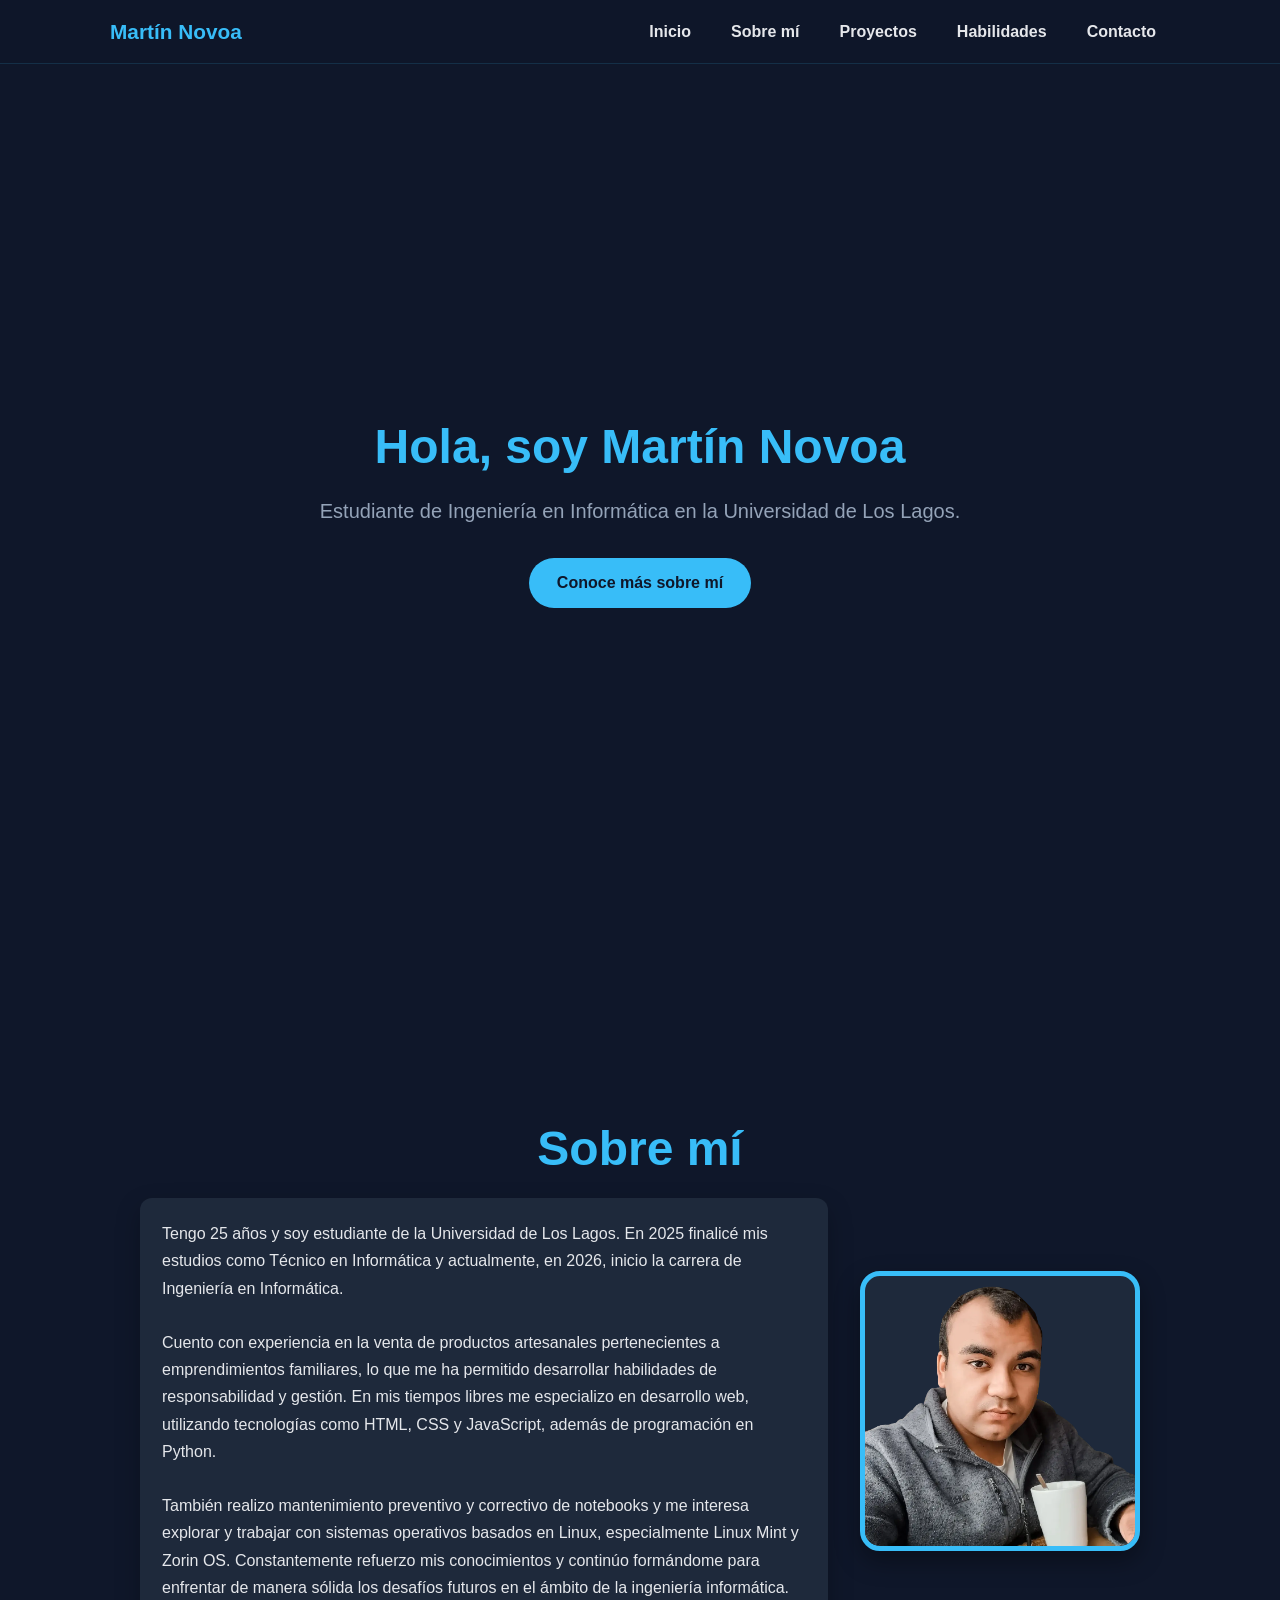
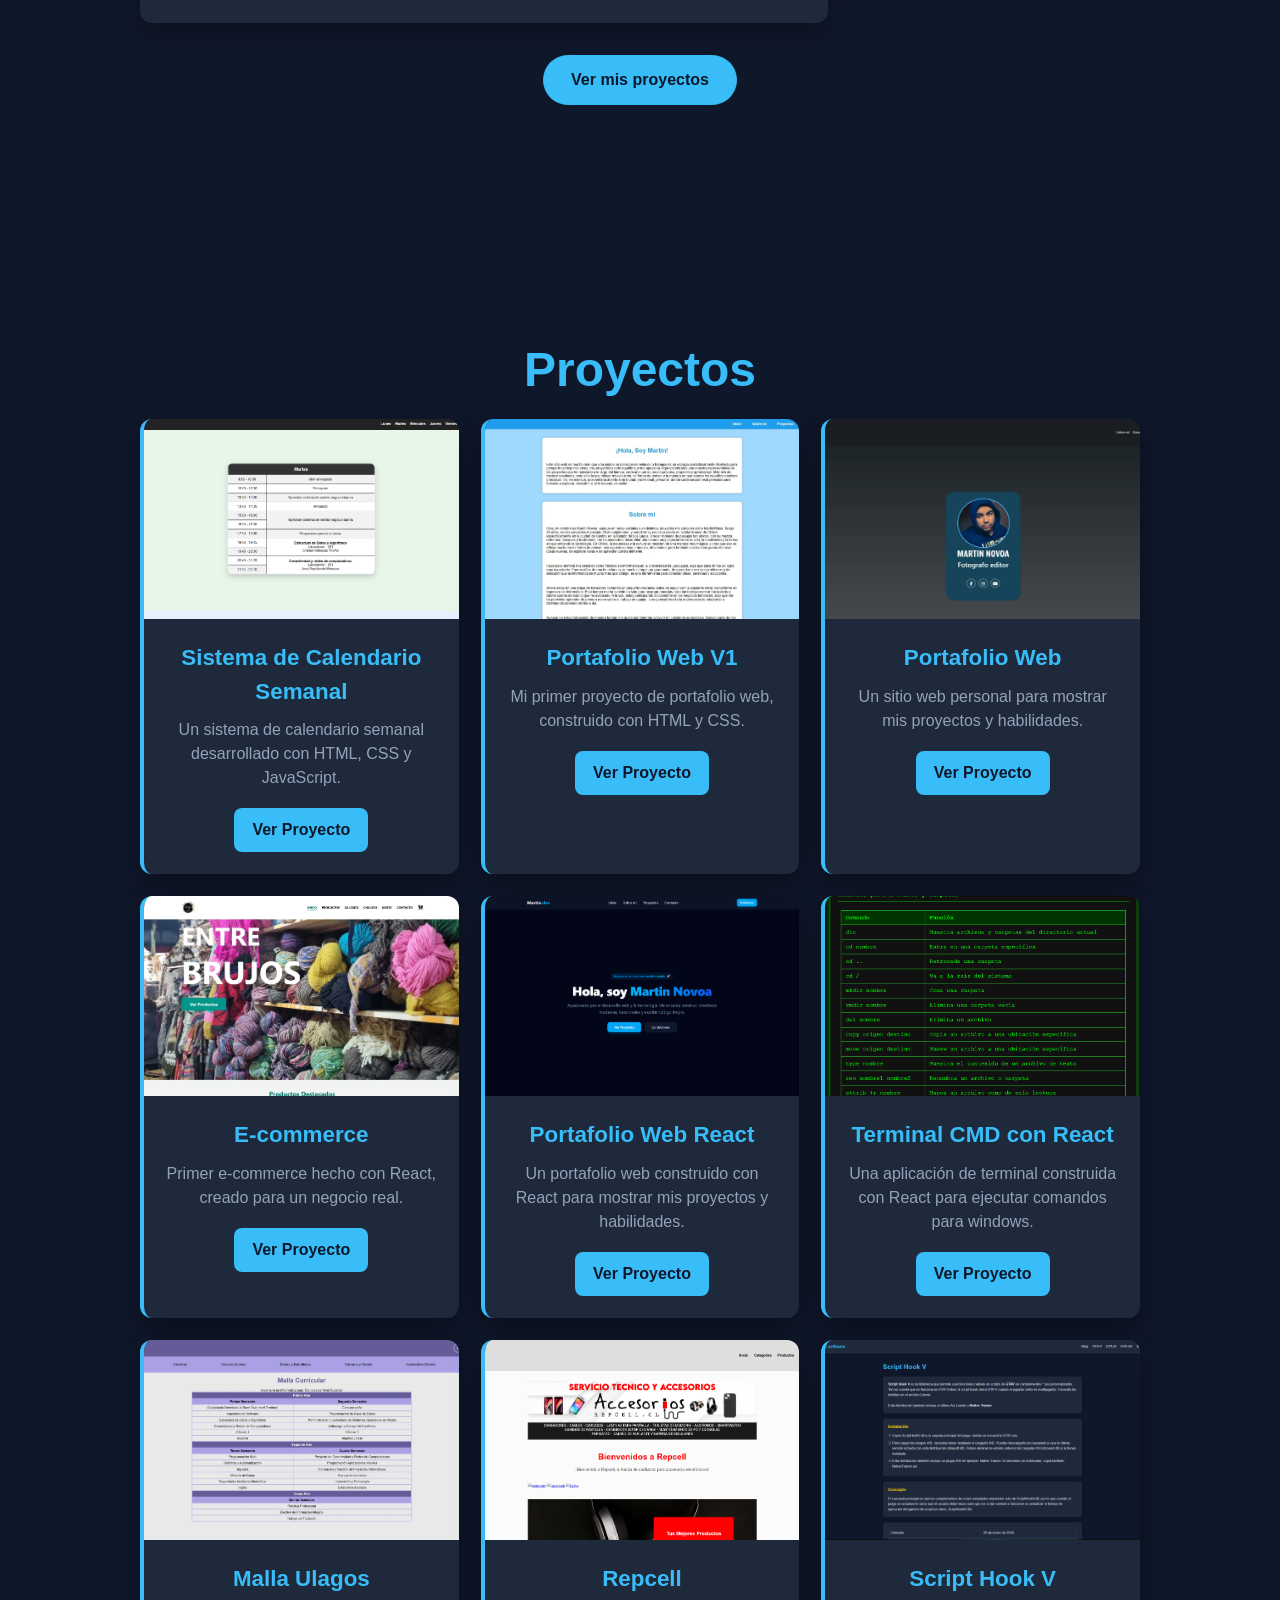
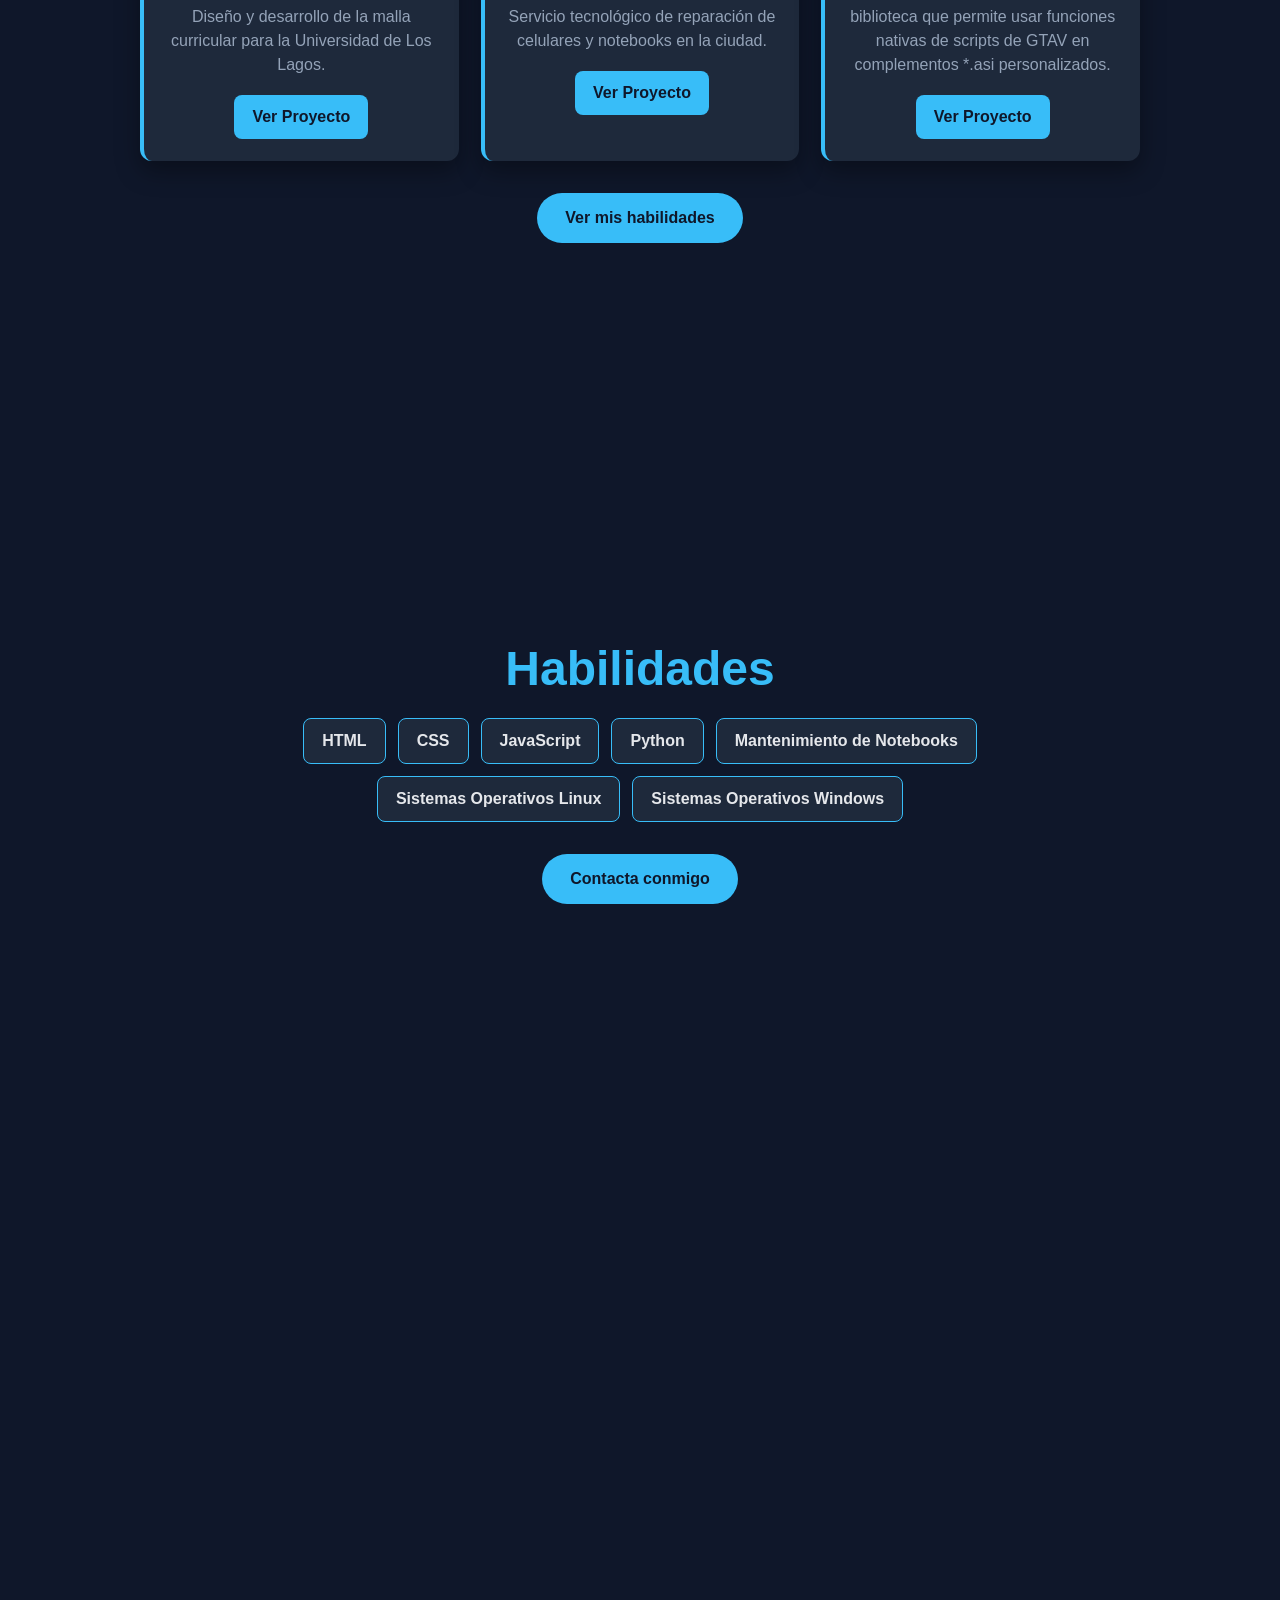
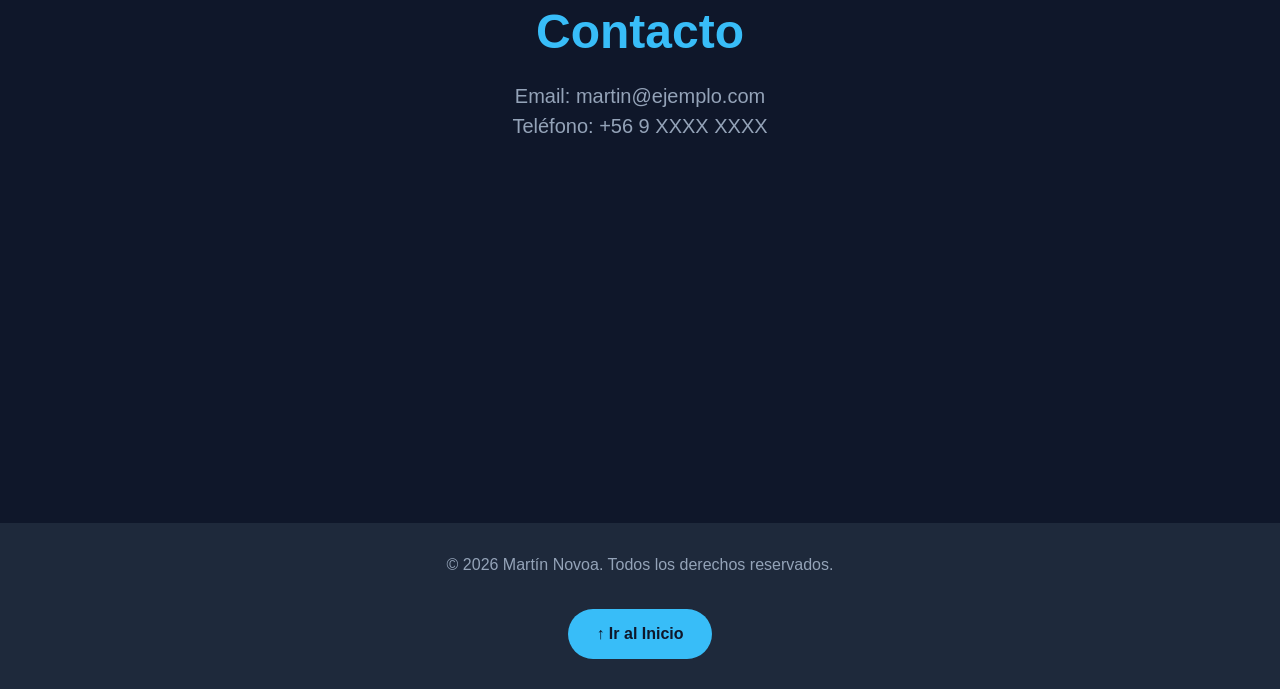
<file: index.html>
<!DOCTYPE html>
<html lang="es">

<head>
    <meta name="theme-color" content="#0f172a"> <!-- Color de tema para el navegador -->
    <meta charset="UTF-8">
    <meta name="viewport" content="width=device-width, initial-scale=1.0">
    <title>Portafolio</title>
    <link rel="stylesheet" href="/css/style.css">
</head>

<body>
    <header class="header">
        <nav class="nav" aria-label="Menú principal">
            <a href="#inicio" class="logo">Martín Novoa</a>

            <button class="menu-btn" id="menu-btn" type="button" aria-label="Abrir menú" aria-controls="nav-list"
                aria-expanded="false">
                ☰
            </button>

            <ul id="nav-list" class="nav-list">
                <li class="nav-item"><a class="nav-link" href="#inicio">Inicio</a></li>
                <li class="nav-item"><a class="nav-link" href="#sobremi">Sobre mí</a></li>
                <li class="nav-item"><a class="nav-link" href="#proyectos">Proyectos</a></li>
                <li class="nav-item"><a class="nav-link" href="#habilidades">Habilidades</a></li>
                <li class="nav-item"><a class="nav-link" href="#contacto">Contacto</a></li>
            </ul>
        </nav>
    </header>

    <main>
        <section id="inicio" class="section-inicio">
            <h1 class="inicio-title">Hola, soy Martín Novoa</h1>
            <p class="inicio-description">Estudiante de Ingeniería en Informática en la Universidad de Los Lagos.</p>
            <a href="#sobremi" class="btn-siguiente">Conoce más sobre mí</a>
        </section>

        <section id="sobremi" class="section-sobremi">
            <h2 class="sobremi-title">Sobre mí</h2>

            <div class="sobremi-container">
                <div class="sobremi-content">
                    <p class="sobremi-description">
                        Tengo 25 años y soy estudiante de la Universidad de Los Lagos. En 2025 finalicé mis estudios
                        como Técnico
                        en Informática y actualmente, en 2026, inicio la carrera de Ingeniería en Informática.
                        <br><br>
                        Cuento con experiencia en la venta de productos artesanales pertenecientes a emprendimientos
                        familiares,
                        lo que me ha permitido desarrollar habilidades de responsabilidad y gestión. En mis tiempos
                        libres me
                        especializo en desarrollo web, utilizando tecnologías como HTML, CSS y JavaScript, además de
                        programación en Python.
                        <br><br>
                        También realizo mantenimiento preventivo y correctivo de notebooks y me interesa explorar y
                        trabajar con
                        sistemas operativos basados en Linux, especialmente Linux Mint y Zorin OS. Constantemente
                        refuerzo mis
                        conocimientos y continúo formándome para enfrentar de manera sólida los desafíos futuros en el
                        ámbito de
                        la ingeniería informática.
                    </p>
                </div>

                <div class="sobremi-image">
                    <img src="/image/imagen-portafolio.webp" alt="Foto de Martín Novoa">
                </div>
            </div>

            <a href="#proyectos" class="btn-siguiente">Ver mis proyectos</a>
        </section>

        <section id="proyectos" class="section-proyectos">
            <h2 class="proyectos-title">Proyectos</h2>

            <div class="proyectos-container">
                <!-- SISTEMA DE CALENDARIO SEMANAL -->
                <article class="proyecto-card">
                    <div class="proyecto-imagen">
                        <img src="/image/calendariosemanal.png" alt="Sistema de calendario semanal">
                    </div>
                    <div class="proyecto-contenido">
                        <h3 class="proyecto-titulo">Sistema de Calendario Semanal</h3>
                        <p class="proyecto-descripcion">Un sistema de calendario semanal desarrollado con HTML, CSS y
                            JavaScript.
                        </p>
                        <a href="./project/calendario/index.html" class="proyecto-link">Ver Proyecto</a>
                    </div>
                </article>

                <!-- PORTAFOLIO WEB V1 -->
                <article class="proyecto-card">
                    <div class="proyecto-imagen">
                        <img src="/image/proyecto2.webp" alt="Portafolio web versión uno">
                    </div>
                    <div class="proyecto-contenido">
                        <h3 class="proyecto-titulo">Portafolio Web V1</h3>
                        <p class="proyecto-descripcion">Mi primer proyecto de portafolio web, construido con HTML y CSS.
                        </p>
                        <a href="./project/portafolio-v1/index.html" class="proyecto-link">Ver Proyecto</a>
                    </div>
                </article>

                <!-- PORTAFOLIO WEB 2 -->
                <article class="proyecto-card">
                    <div class="proyecto-imagen">
                        <img src="/image/proyecto11.webp" alt="Sitio web de portafolio">
                    </div>
                    <div class="proyecto-contenido">
                        <h3 class="proyecto-titulo">Portafolio Web</h3>
                        <p class="proyecto-descripcion">Un sitio web personal para mostrar mis proyectos y habilidades.
                        </p>
                        <a href="./project/webmodelo/index.html" class="proyecto-link">Ver Proyecto</a>
                    </div>
                </article>

                <!-- E-COMMERCE -->
                <article class="proyecto-card">
                    <div class="proyecto-imagen">
                        <img src="/image/proyecto3.webp" alt="Proyecto e-commerce">
                    </div>
                    <div class="proyecto-contenido">
                        <h3 class="proyecto-titulo">E-commerce</h3>
                        <p class="proyecto-descripcion">Primer e-commerce hecho con React, creado para un negocio real.
                        </p>
                        <a href="https://e-commerce-snowy-eight-21.vercel.app/" class="proyecto-link">Ver Proyecto</a>
                    </div>
                </article>

                <!-- PORTAFOLIO WEB REACT -->
                <article class="proyecto-card">
                    <div class="proyecto-imagen">
                        <img src="/image/portafoliowebreact.png" alt="Proyecto portafolio react">
                    </div>
                    <div class="proyecto-contenido">
                        <h3 class="proyecto-titulo">Portafolio Web React</h3>
                        <p class="proyecto-descripcion">Un portafolio web construido con React para mostrar mis
                            proyectos y habilidades.
                        </p>
                        <a href="https://portafolio-react-woad.vercel.app" class="proyecto-link">Ver Proyecto</a>
                    </div>
                </article>

                <!-- TERMINAL CMD CON REACT -->
                <article class="proyecto-card">
                    <div class="proyecto-imagen">
                        <img src="/image/Terminalcmdreact.png" alt="Proyecto terminal cmd react">
                    </div>
                    <div class="proyecto-contenido">
                        <h3 class="proyecto-titulo">Terminal CMD con React</h3>
                        <p class="proyecto-descripcion">Una aplicación de terminal construida con React para ejecutar
                            comandos para windows.
                        </p>
                        <a href="https://terminalcmd-react.vercel.app/" class="proyecto-link">Ver Proyecto</a>
                    </div>
                </article>

                <!-- MALLA ULAGOS -->
                <article class="proyecto-card">
                    <div class="proyecto-imagen">
                        <img src="/image/mallaulagos.webp" alt="Malla curricular Ulagos">
                    </div>
                    <div class="proyecto-contenido">
                        <h3 class="proyecto-titulo">Malla Ulagos</h3>
                        <p class="proyecto-descripcion">Diseño y desarrollo de la malla curricular para la Universidad
                            de Los Lagos.
                        </p>
                        <a href="./project/Malla Curricular Ulagos/tabla4.html" class="proyecto-link">Ver Proyecto</a>
                    </div>
                </article>

                <!-- REPCELL -->
                <article class="proyecto-card">
                    <div class="proyecto-imagen">
                        <img src="/image/repcell.png" alt="Repcell">
                    </div>
                    <div class="proyecto-contenido">
                        <h3 class="proyecto-titulo">Repcell</h3>
                        <p class="proyecto-descripcion">Servicio tecnológico de reparación de celulares y notebooks en
                            la ciudad.
                        </p>
                        <a href="./project/repcell/index.html" class="proyecto-link">Ver Proyecto</a>
                    </div>
                </article>

                <!-- SCRIPT HOOK V -->
                <article class="proyecto-card">
                    <div class="proyecto-imagen">
                        <img src="/image/Script-HookV.png" alt="Script Hook V">
                    </div>
                    <div class="proyecto-contenido">
                        <h3 class="proyecto-titulo">Script Hook V</h3>
                        <p class="proyecto-descripcion">biblioteca que permite usar funciones nativas de scripts de GTAV
                            en complementos *.asi personalizados.
                        </p>
                        <a href="./project/script-hook/index.html" class="proyecto-link">Ver Proyecto</a>
                    </div>
                </article>
            </div>

            <a href="#habilidades" class="btn-siguiente">Ver mis habilidades</a>
        </section>

        <section id="habilidades" class="section-habilidades">
            <h2 class="habilidades-title">Habilidades</h2>

            <div class="habilidades-container">
                <span class="habilidad-badge">HTML</span>
                <span class="habilidad-badge">CSS</span>
                <span class="habilidad-badge">JavaScript</span>
                <span class="habilidad-badge">Python</span>
                <span class="habilidad-badge">Mantenimiento de Notebooks</span>
                <span class="habilidad-badge">Sistemas Operativos Linux</span>
                <span class="habilidad-badge">Sistemas Operativos Windows</span>
            </div>

            <a href="#contacto" class="btn-siguiente">Contacta conmigo</a>
        </section>

        <section id="contacto" class="section-contacto">
            <h2 class="contacto-title">Contacto</h2>

            <div class="contacto-content">
                <p>Email: martin@ejemplo.com</p>
                <p>Teléfono: +56 9 XXXX XXXX</p>
            </div>
        </section>
    </main>

    <footer class="footer">
        <p>&copy; 2026 Martín Novoa. Todos los derechos reservados.</p>
        <a href="#inicio" class="btn-inicio">↑ Ir al Inicio</a>
    </footer>

    <script src="/javascript/javascript.js"></script>
</body>

</html>
</file>
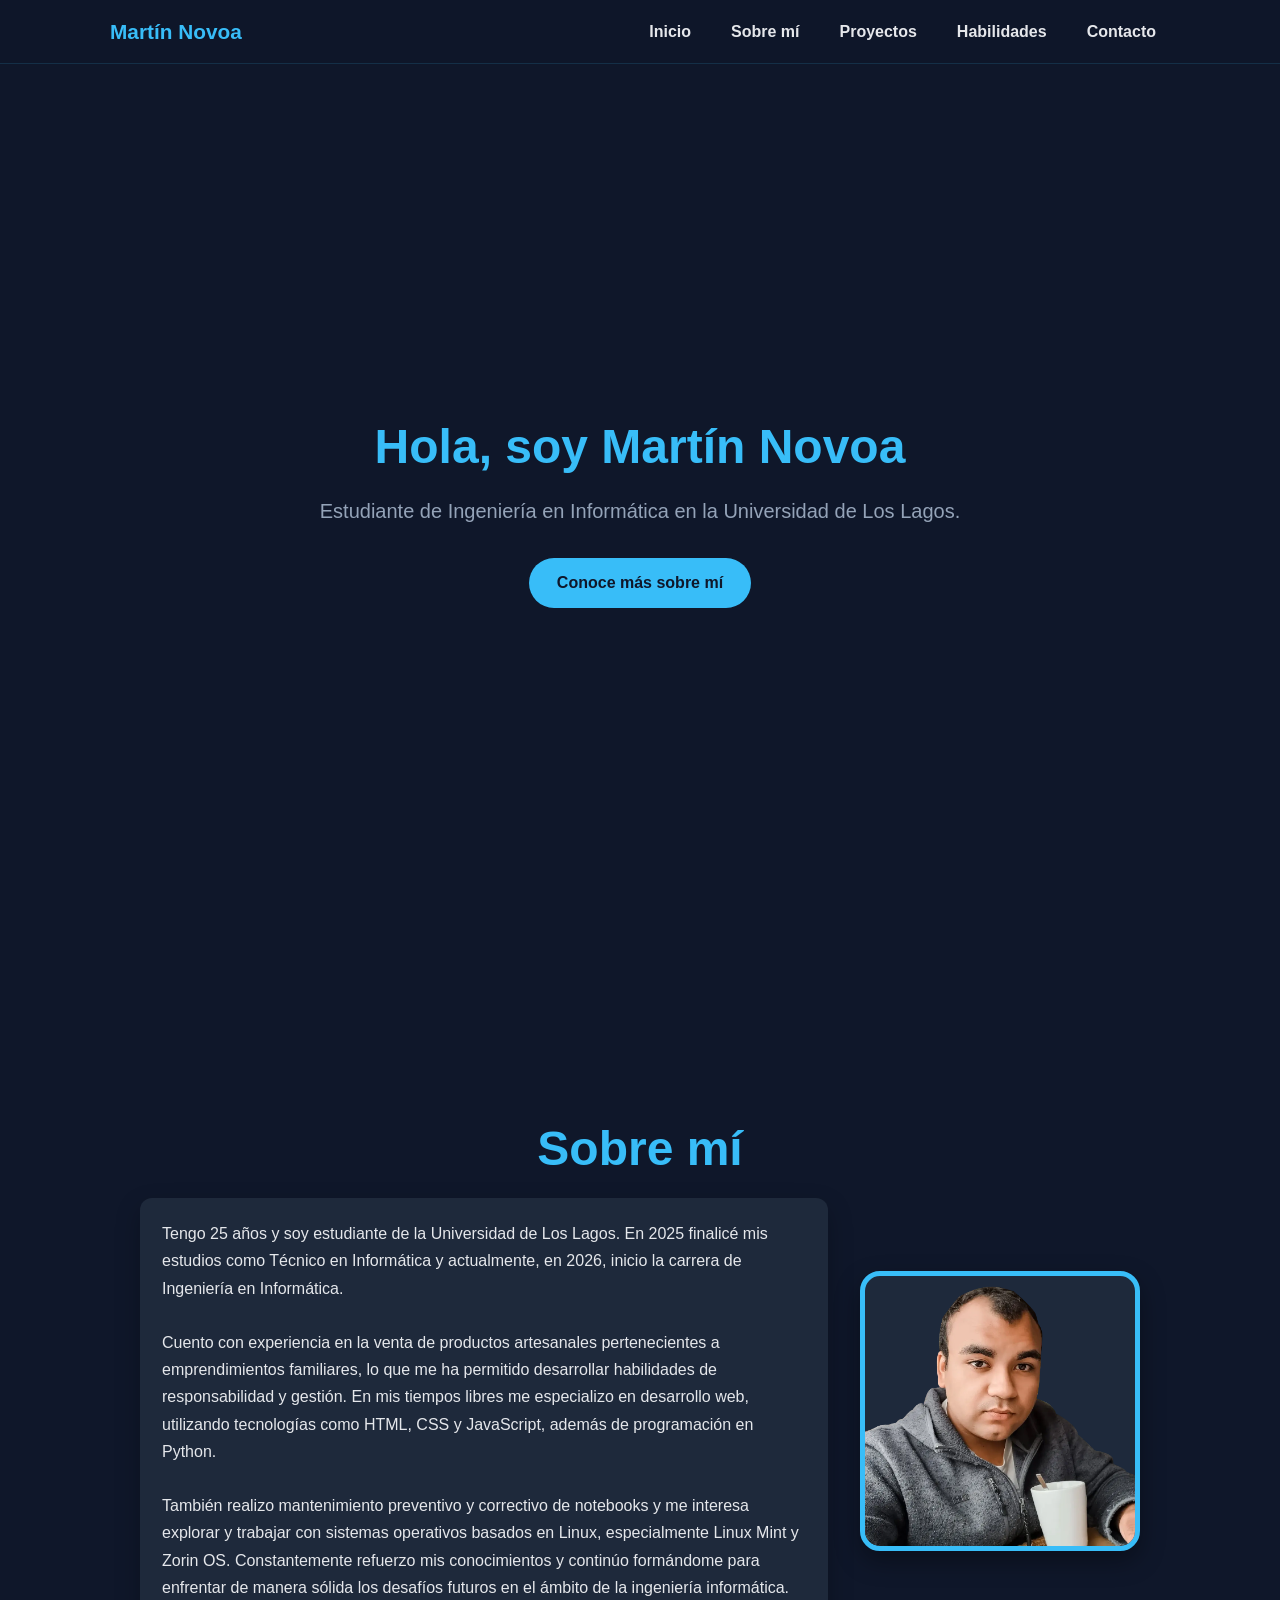
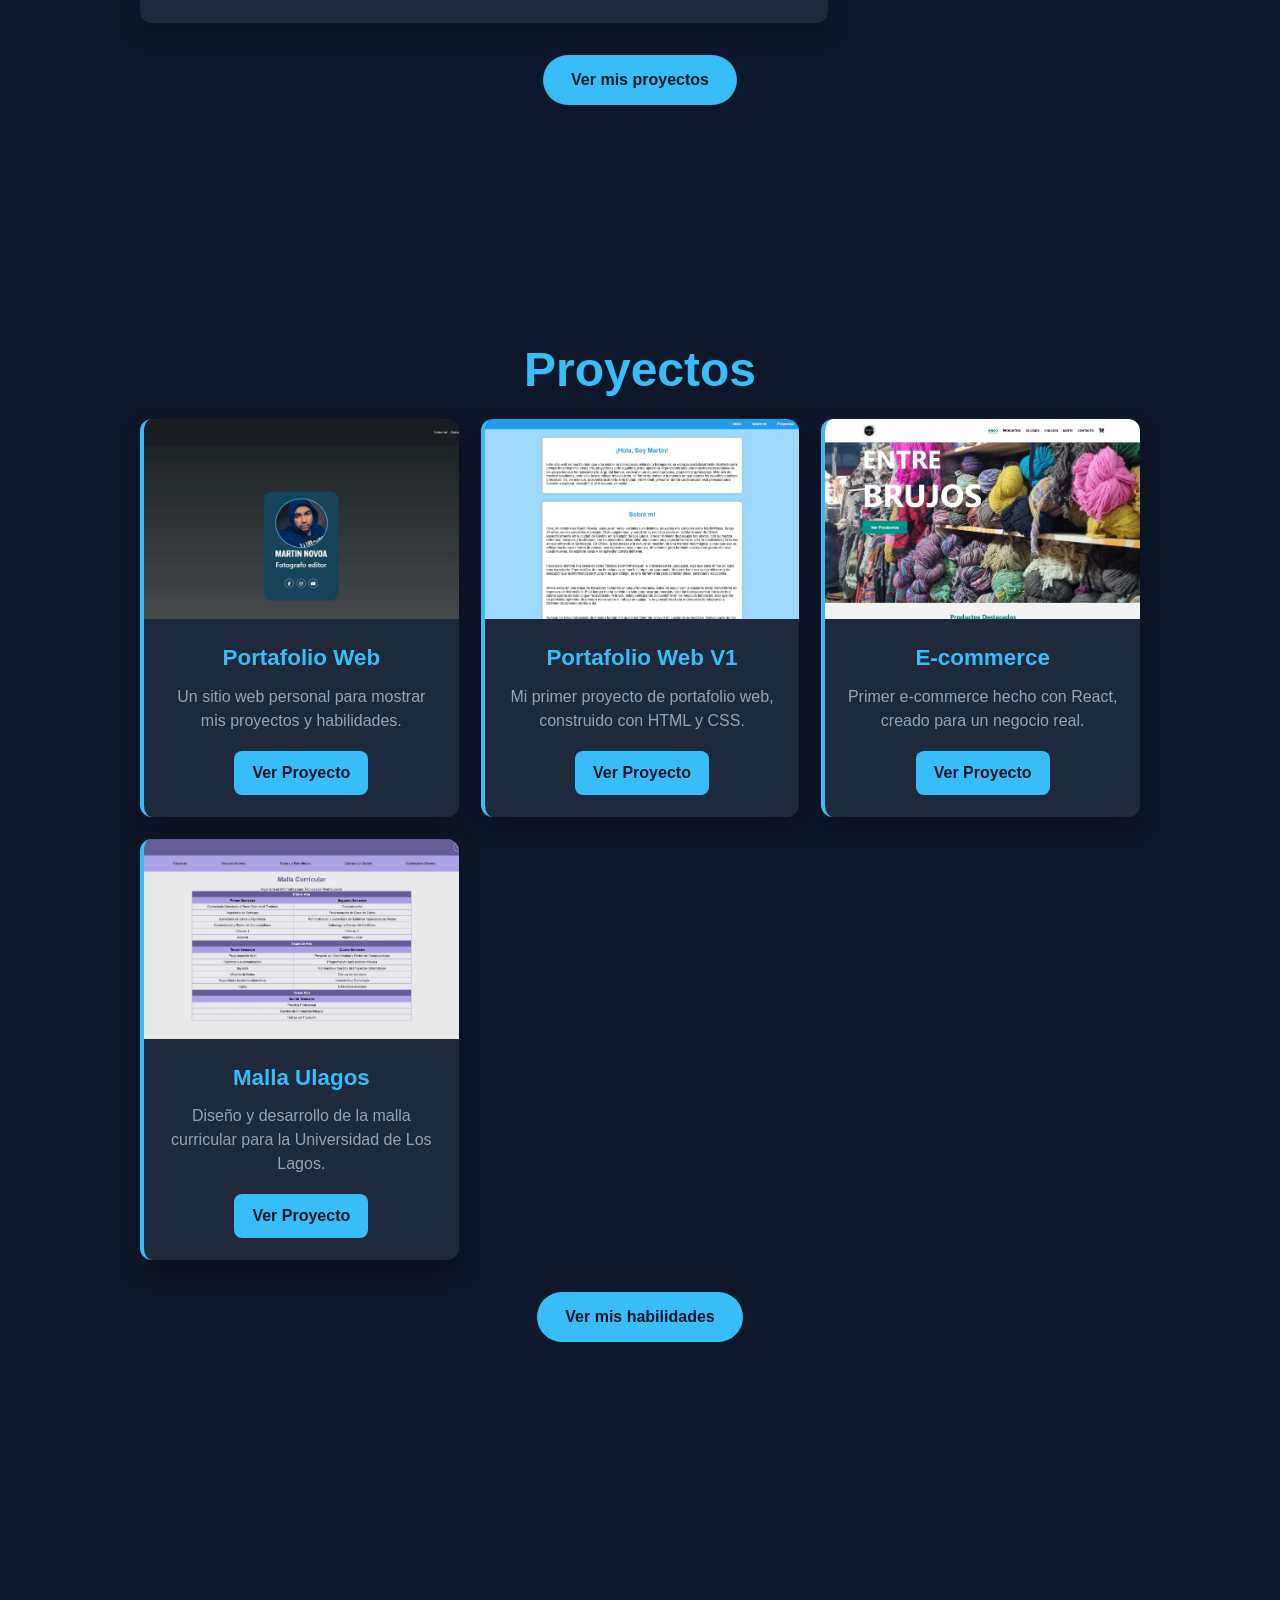
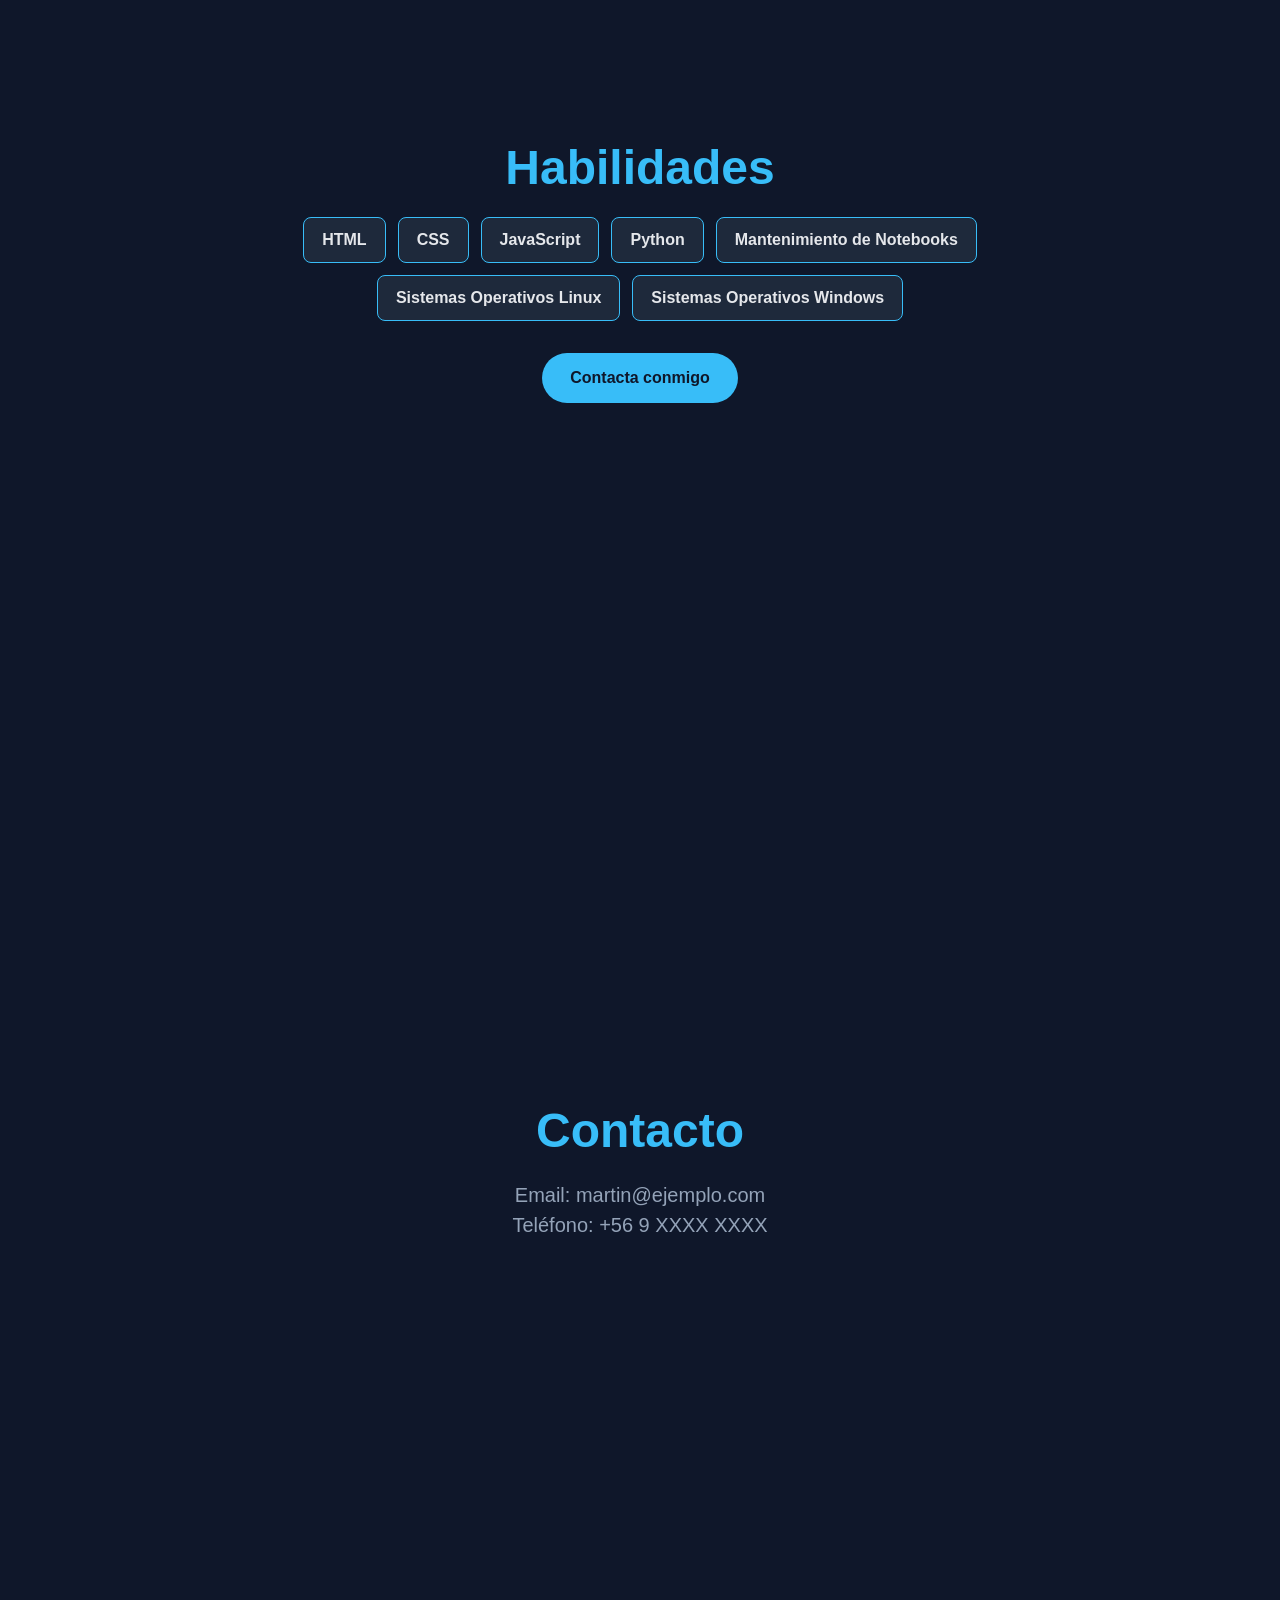
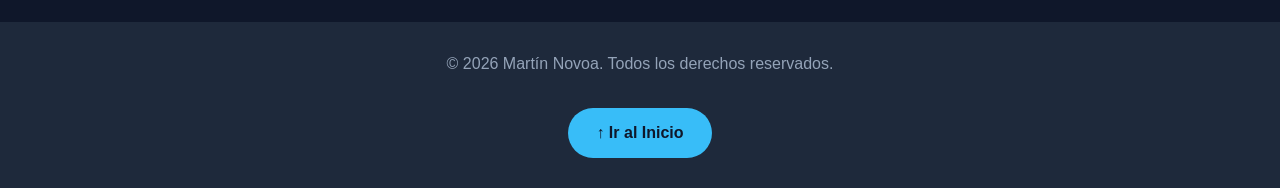
<file: assets/index.html>
<!DOCTYPE html>
<html lang="es">

<head>
    <meta name="theme-color" content="#0f172a"> <!-- Color de tema para el navegador -->
    <meta charset="UTF-8">
    <meta name="viewport" content="width=device-width, initial-scale=1.0">
    <title>Portafolio</title>
    <link rel="stylesheet" href="/assets/css/style.css">
</head>

<body>
    <header class="header">
        <nav class="nav" aria-label="Menú principal">
            <a href="#inicio" class="logo">Martín Novoa</a>

            <button class="menu-btn" id="menu-btn" type="button" aria-label="Abrir menú" aria-controls="nav-list"
                aria-expanded="false">
                ☰
            </button>

            <ul id="nav-list" class="nav-list">
                <li class="nav-item"><a class="nav-link" href="#inicio">Inicio</a></li>
                <li class="nav-item"><a class="nav-link" href="#sobremi">Sobre mí</a></li>
                <li class="nav-item"><a class="nav-link" href="#proyectos">Proyectos</a></li>
                <li class="nav-item"><a class="nav-link" href="#habilidades">Habilidades</a></li>
                <li class="nav-item"><a class="nav-link" href="#contacto">Contacto</a></li>
            </ul>
        </nav>
    </header>

    <main>
        <section id="inicio" class="section-inicio">
            <h1 class="inicio-title">Hola, soy Martín Novoa</h1>
            <p class="inicio-description">Estudiante de Ingeniería en Informática en la Universidad de Los Lagos.</p>
            <a href="#sobremi" class="btn-siguiente">Conoce más sobre mí</a>
        </section>

        <section id="sobremi" class="section-sobremi">
            <h2 class="sobremi-title">Sobre mí</h2>

            <div class="sobremi-container">
                <div class="sobremi-content">
                    <p class="sobremi-description">
                        Tengo 25 años y soy estudiante de la Universidad de Los Lagos. En 2025 finalicé mis estudios
                        como Técnico
                        en Informática y actualmente, en 2026, inicio la carrera de Ingeniería en Informática.
                        <br><br>
                        Cuento con experiencia en la venta de productos artesanales pertenecientes a emprendimientos
                        familiares,
                        lo que me ha permitido desarrollar habilidades de responsabilidad y gestión. En mis tiempos
                        libres me
                        especializo en desarrollo web, utilizando tecnologías como HTML, CSS y JavaScript, además de
                        programación en Python.
                        <br><br>
                        También realizo mantenimiento preventivo y correctivo de notebooks y me interesa explorar y
                        trabajar con
                        sistemas operativos basados en Linux, especialmente Linux Mint y Zorin OS. Constantemente
                        refuerzo mis
                        conocimientos y continúo formándome para enfrentar de manera sólida los desafíos futuros en el
                        ámbito de
                        la ingeniería informática.
                    </p>
                </div>

                <div class="sobremi-image">
                    <img src="/assets/image/imagen-portafolio.webp" alt="Foto de Martín Novoa">
                </div>
            </div>

            <a href="#proyectos" class="btn-siguiente">Ver mis proyectos</a>
        </section>

        <section id="proyectos" class="section-proyectos">
            <h2 class="proyectos-title">Proyectos</h2>

            <div class="proyectos-container">
                <article class="proyecto-card">
                    <div class="proyecto-imagen">
                        <img src="/assets/image/proyecto11.webp" alt="Sitio web de portafolio">
                    </div>
                    <div class="proyecto-contenido">
                        <h3 class="proyecto-titulo">Portafolio Web</h3>
                        <p class="proyecto-descripcion">Un sitio web personal para mostrar mis proyectos y habilidades.
                        </p>
                        <a href="./webmodelo/index.html" class="proyecto-link">Ver Proyecto</a>
                    </div>
                </article>

                <article class="proyecto-card">
                    <div class="proyecto-imagen">
                        <img src="/assets/image/proyecto2.webp" alt="Portafolio web versión uno">
                    </div>
                    <div class="proyecto-contenido">
                        <h3 class="proyecto-titulo">Portafolio Web V1</h3>
                        <p class="proyecto-descripcion">Mi primer proyecto de portafolio web, construido con HTML y CSS.
                        </p>
                        <a href="#" class="proyecto-link">Ver Proyecto</a>
                    </div>
                </article>

                <article class="proyecto-card">
                    <div class="proyecto-imagen">
                        <img src="/assets/image/proyecto3.webp" alt="Proyecto e-commerce">
                    </div>
                    <div class="proyecto-contenido">
                        <h3 class="proyecto-titulo">E-commerce</h3>
                        <p class="proyecto-descripcion">Primer e-commerce hecho con React, creado para un negocio real.
                        </p>
                        <a href="https://e-commerce-snowy-eight-21.vercel.app/" class="proyecto-link">Ver Proyecto</a>
                    </div>
                </article>

                <article class="proyecto-card">
                    <div class="proyecto-imagen">
                        <img src="/assets/image/mallaulagos.webp" alt="Malla curricular Ulagos">
                    </div>
                    <div class="proyecto-contenido">
                        <h3 class="proyecto-titulo">Malla Ulagos</h3>
                        <p class="proyecto-descripcion">Diseño y desarrollo de la malla curricular para la Universidad
                            de Los Lagos.
                        </p>
                        <a href="./Malla Curricular Ulagos/tabla4.html" class="proyecto-link">Ver Proyecto</a>
                    </div>
                </article>
            </div>

            <a href="#habilidades" class="btn-siguiente">Ver mis habilidades</a>
        </section>

        <section id="habilidades" class="section-habilidades">
            <h2 class="habilidades-title">Habilidades</h2>

            <div class="habilidades-container">
                <span class="habilidad-badge">HTML</span>
                <span class="habilidad-badge">CSS</span>
                <span class="habilidad-badge">JavaScript</span>
                <span class="habilidad-badge">Python</span>
                <span class="habilidad-badge">Mantenimiento de Notebooks</span>
                <span class="habilidad-badge">Sistemas Operativos Linux</span>
                <span class="habilidad-badge">Sistemas Operativos Windows</span>
            </div>

            <a href="#contacto" class="btn-siguiente">Contacta conmigo</a>
        </section>

        <section id="contacto" class="section-contacto">
            <h2 class="contacto-title">Contacto</h2>

            <div class="contacto-content">
                <p>Email: martin@ejemplo.com</p>
                <p>Teléfono: +56 9 XXXX XXXX</p>
            </div>
        </section>
    </main>

    <footer class="footer">
        <p>&copy; 2026 Martín Novoa. Todos los derechos reservados.</p>
        <a href="#inicio" class="btn-inicio">↑ Ir al Inicio</a>
    </footer>

    <script src="/javascript/javascript.js"></script>
</body>

</html>
</file>
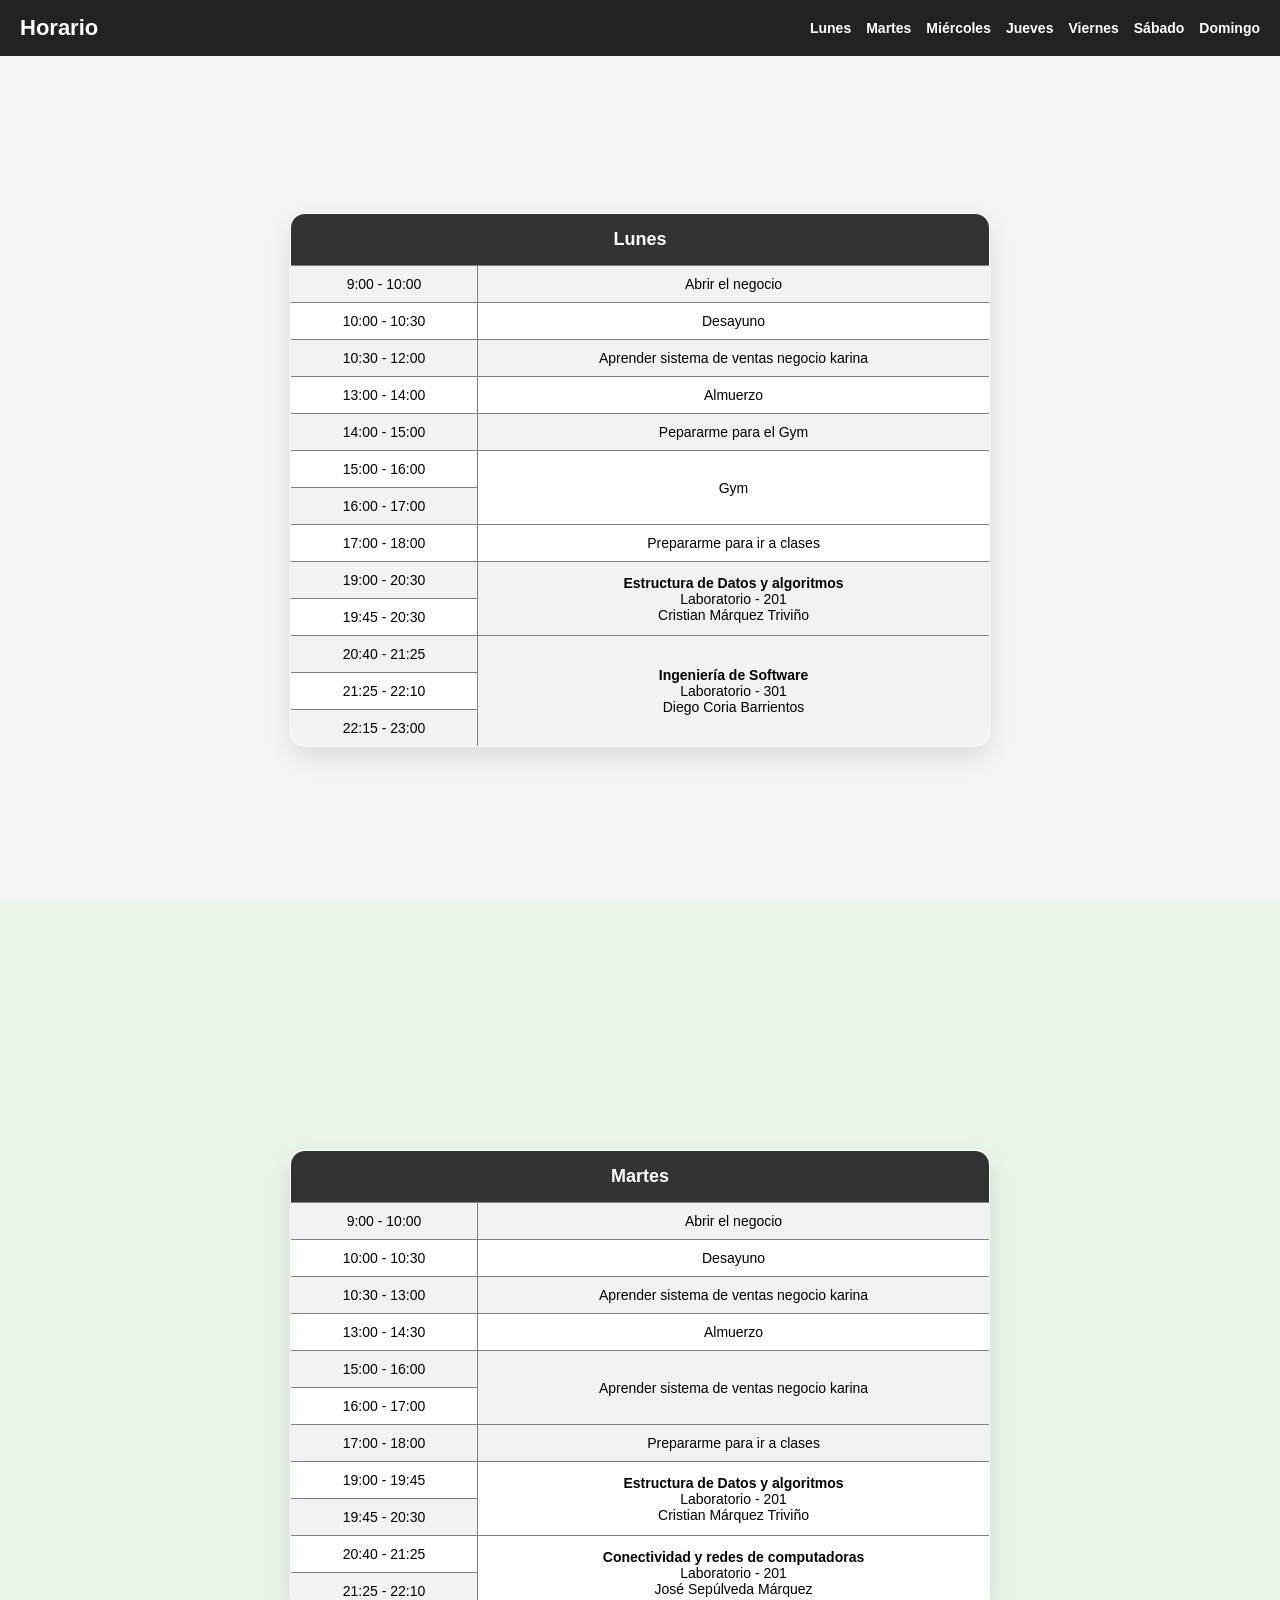
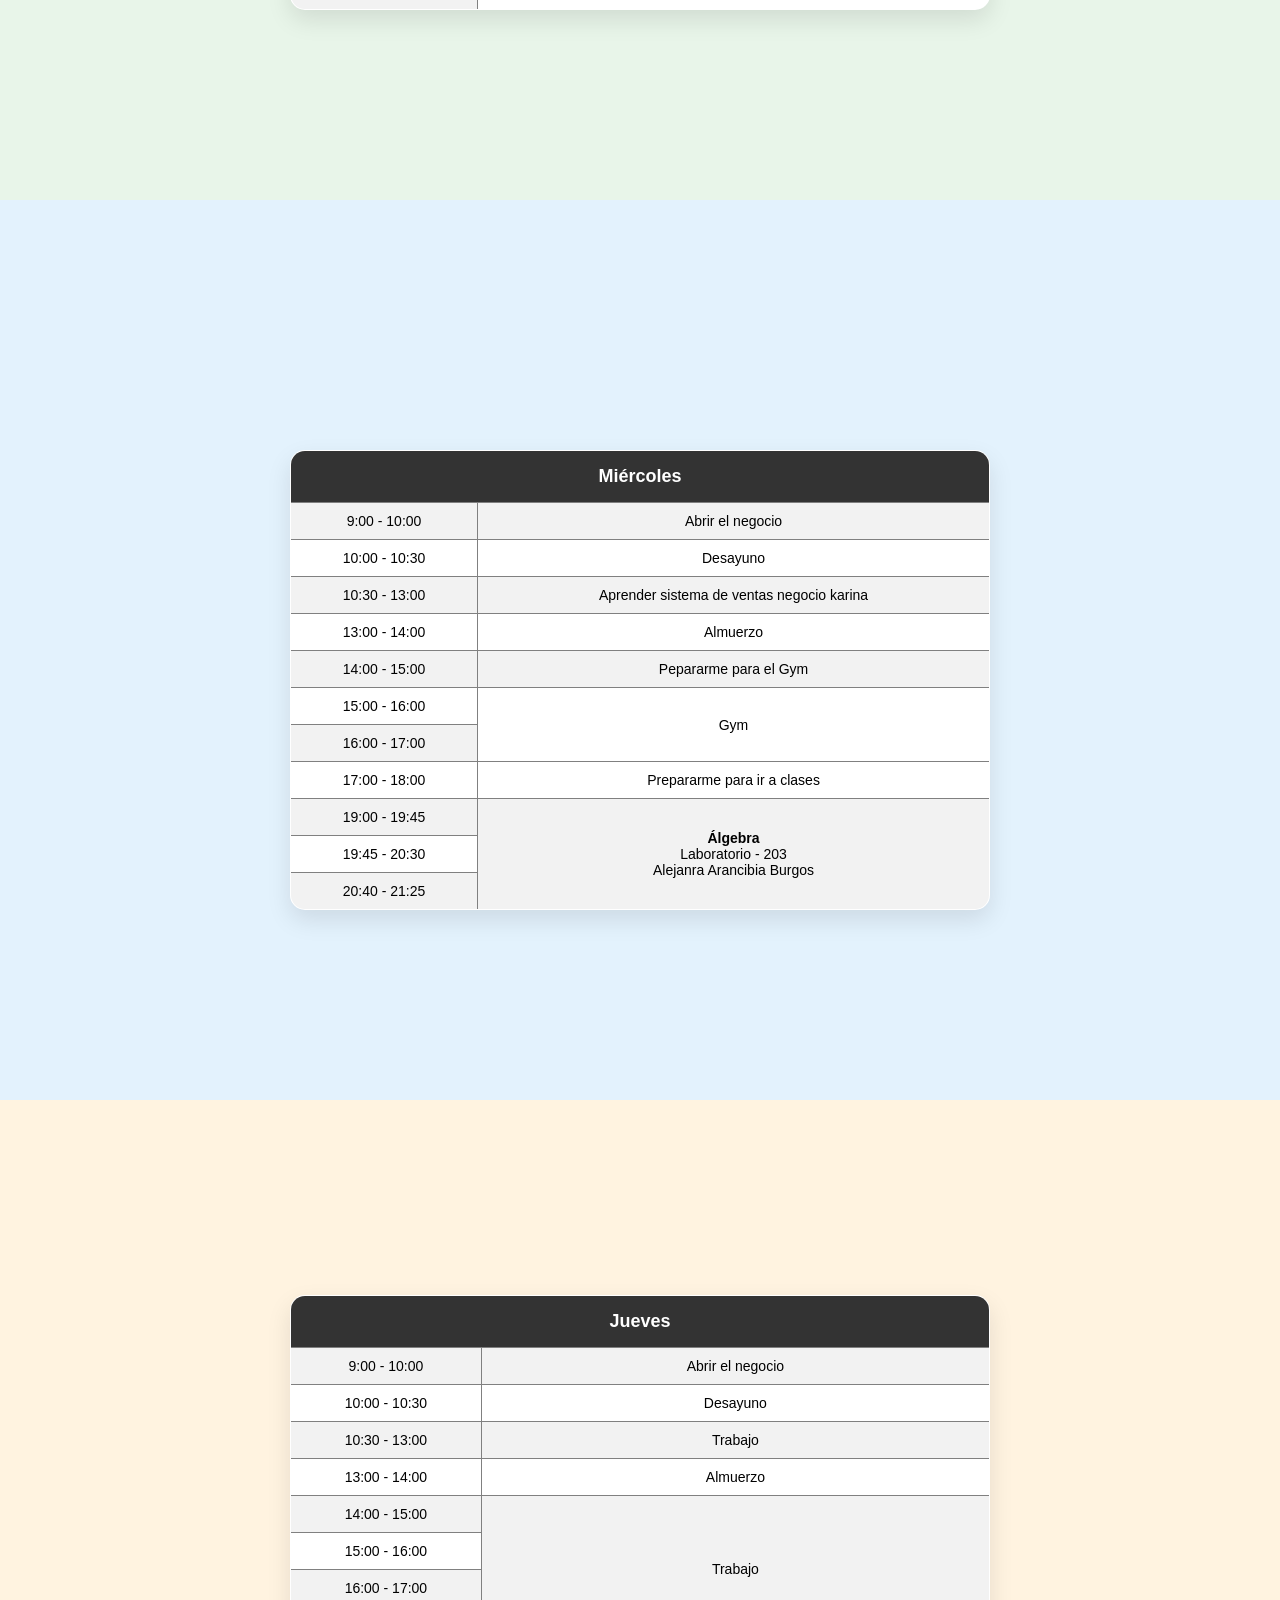
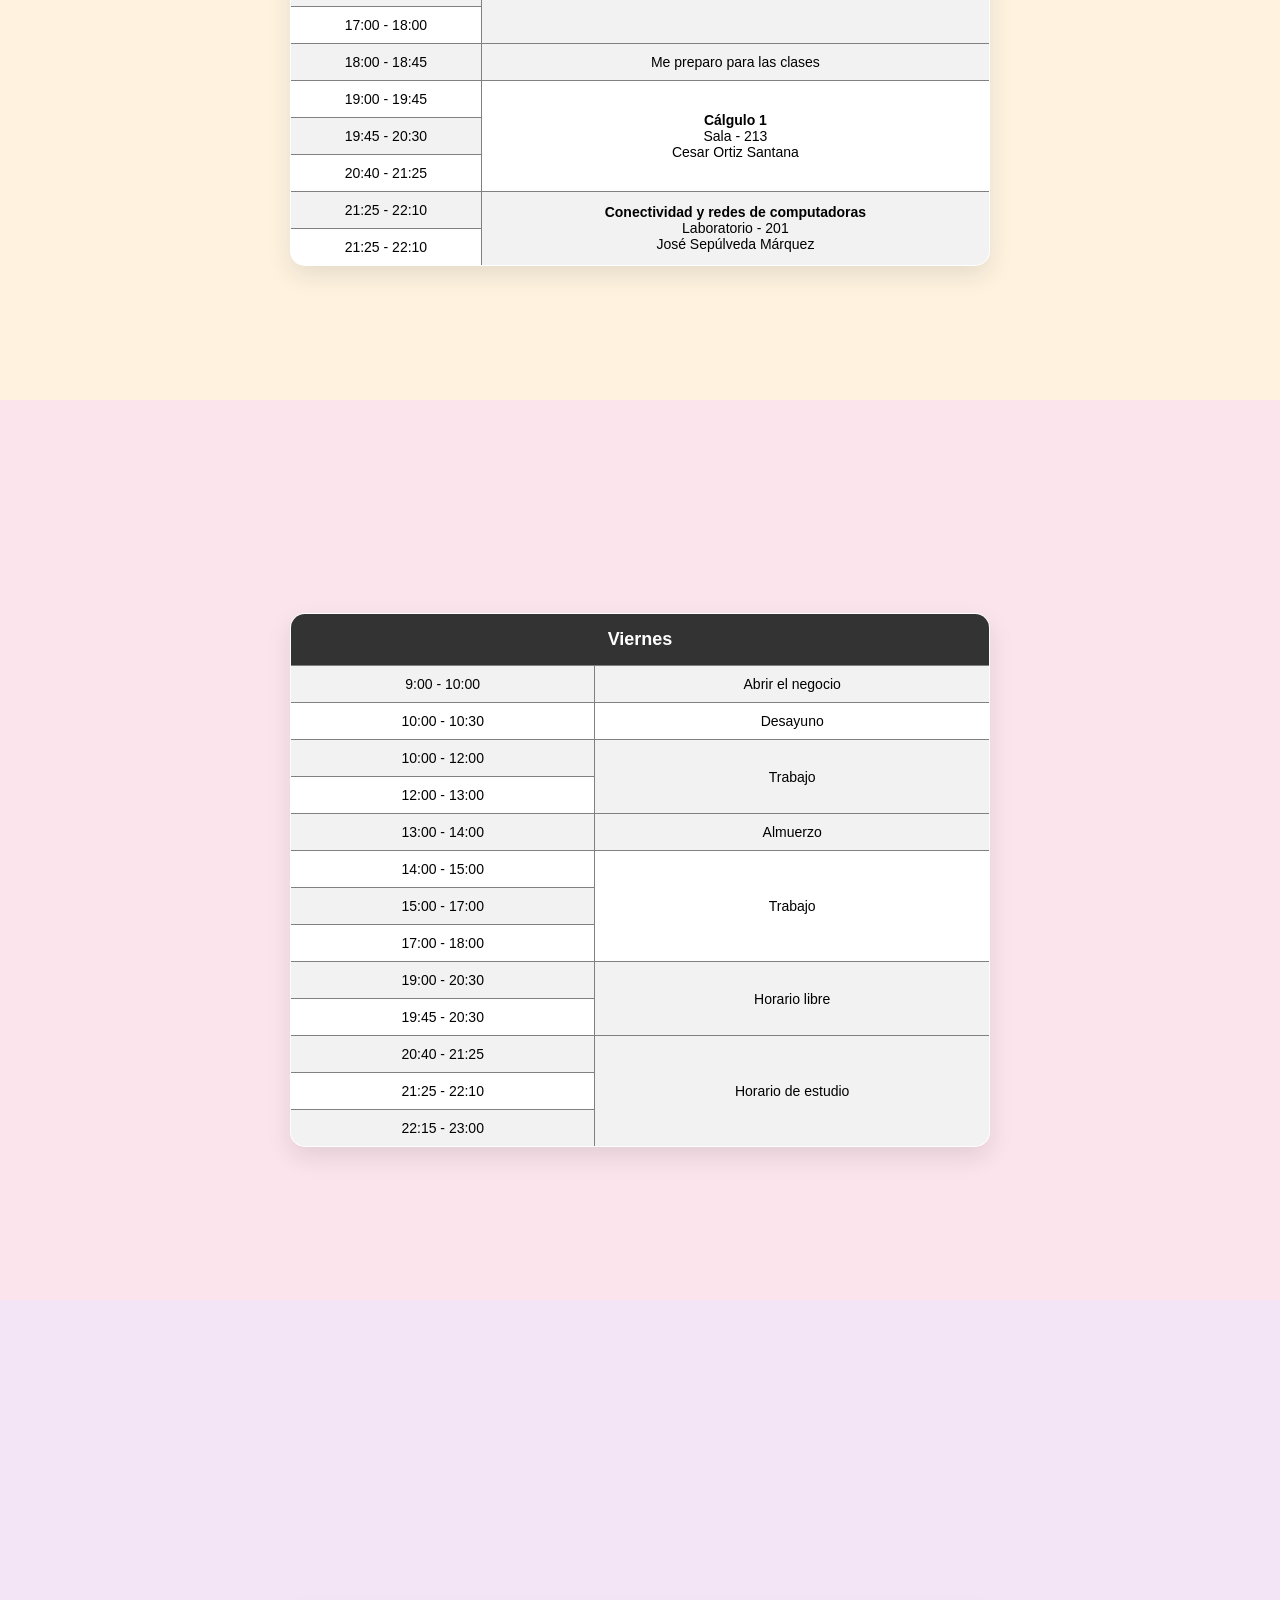
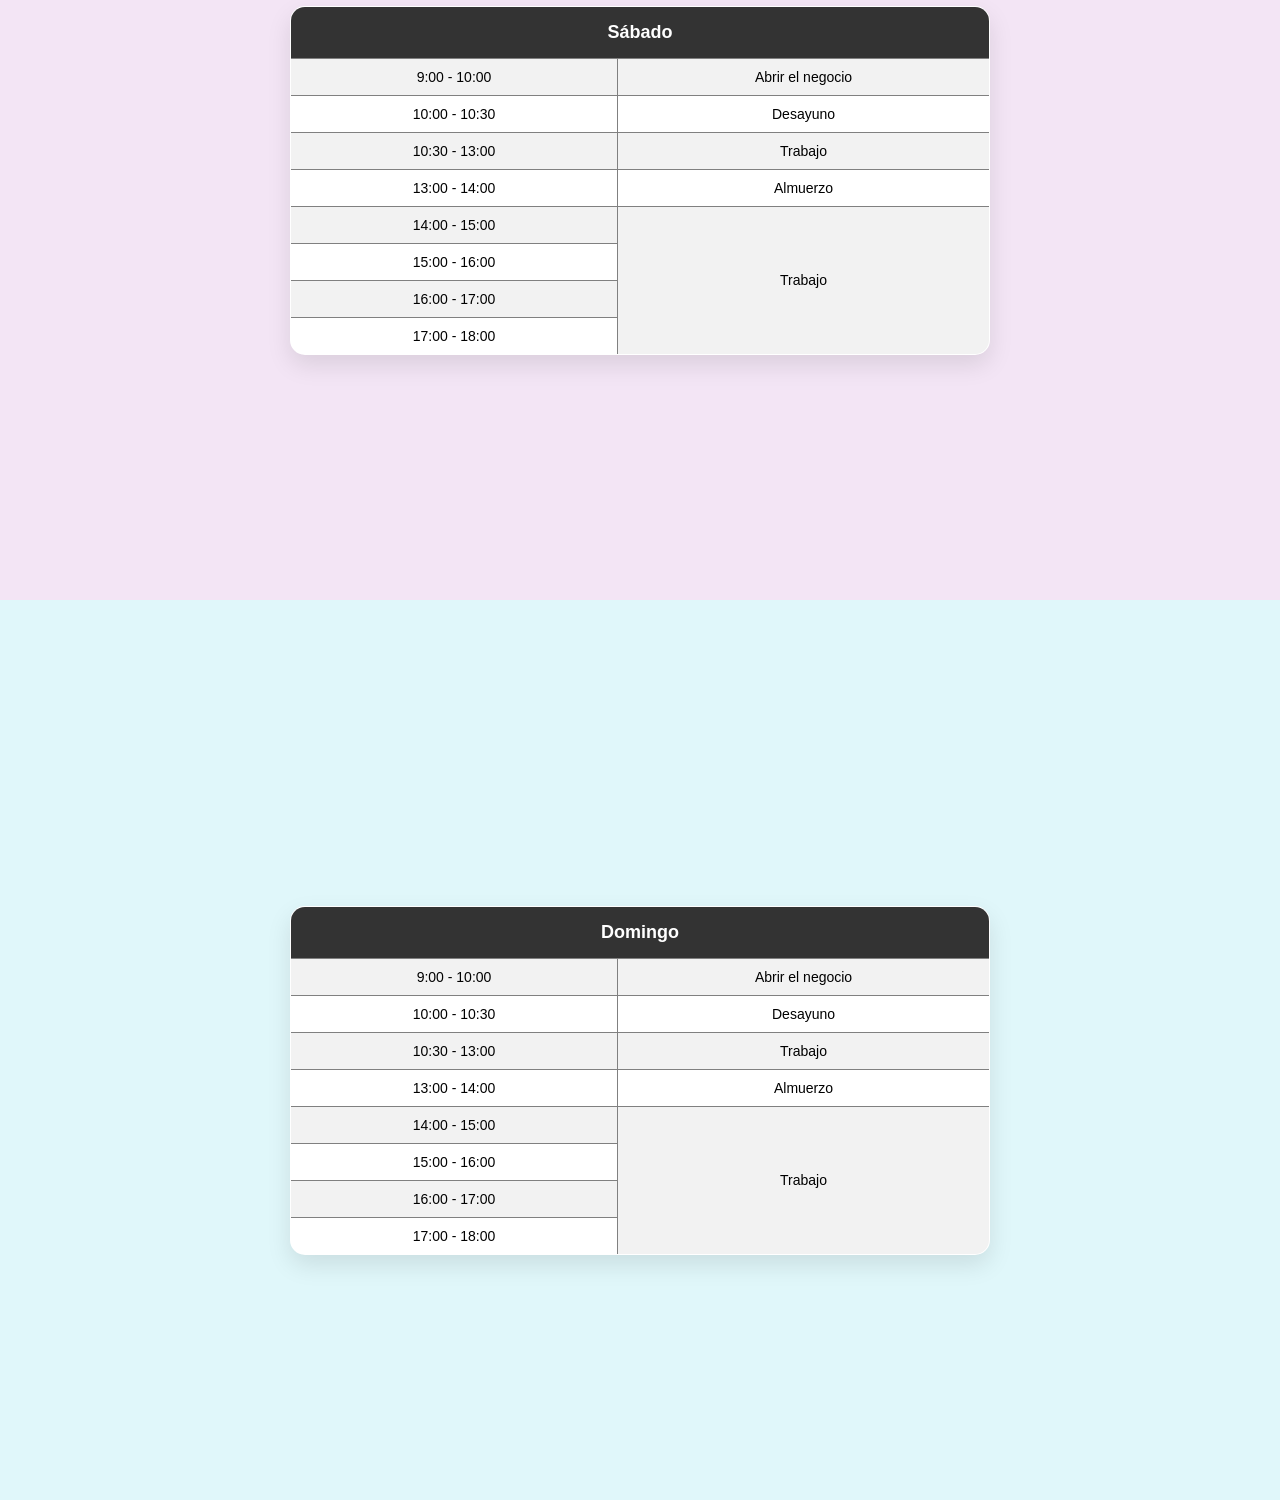
<file: project/calendario/index.html>
<!DOCTYPE html>
<html lang="es">

<head>
    <meta charset="UTF-8">
    <meta name="viewport" content="width=device-width, initial-scale=1.0">
    <link rel="stylesheet" href="assets/css/style.css">
    <title>Horario</title>
</head>

<body>
    <!-- HEADER -->
    <header class="header">
        <h1 class="logo">Horario</h1>
        <button class="menu-toggle" id="menuToggle" aria-label="Abrir menú">☰</button>
        <nav class="nav" id="navMenu">
            <ul class="lista">
                <li class="item"><a class="enlace" href="#lunes">Lunes</a></li>
                <li class="item"><a class="enlace" href="#martes">Martes</a></li>
                <li class="item"><a class="enlace" href="#miercoles">Miércoles</a></li>
                <li class="item"><a class="enlace" href="#jueves">Jueves</a></li>
                <li class="item"><a class="enlace" href="#viernes">Viernes</a></li>
                <li class="item"><a class="enlace" href="#sabado">Sábado</a></li>
                <li class="item"><a class="enlace" href="#domingo">Domingo</a></li>
            </ul>
        </nav>
    </header>
    <main>
        <section class="lunes" id="lunes">
            <table border="1">
                <tr><!-- Lunes -->
                    <th colspan="2">Lunes</th>
                </tr>
                <tr><!-- Horario Lunes -->
                    <td>9:00 - 10:00 </td>
                    <td>Abrir el negocio</td>
                </tr>
                <tr>
                    <td>10:00 - 10:30</td>
                    <td>Desayuno</td>
                </tr>
                <tr>
                    <td>10:30 - 12:00</td>
                    <td>Aprender sistema de ventas negocio karina</td>
                </tr>
                <tr>
                    <td>13:00 - 14:00</td>
                    <td>Almuerzo</td>
                </tr>
                <tr>
                    <td>14:00 - 15:00</td>
                    <td>Pepararme para el Gym</td>
                </tr>
                <tr>
                    <td>15:00 - 16:00</td>
                    <td rowspan="2">Gym</td>
                </tr>
                <tr>
                    <td>16:00 - 17:00</td>
                </tr>
                <tr>
                    <td>17:00 - 18:00</td>
                    <td>Prepararme para ir a clases</td>
                </tr>
                <tr>
                    <td>19:00 - 20:30</td>
                    <td rowspan="2"><strong>Estructura de Datos y algoritmos</strong><br>Laboratorio - 201<br>Cristian
                        Márquez Triviño</td>
                </tr>
                <tr>
                    <td class="hora"> 19:45 - 20:30</td>
                </tr>
                <tr>
                    <td>20:40 - 21:25</td>
                    <td rowspan="3"><strong>Ingeniería de Software</strong><br>Laboratorio - 301<br>Diego Coria
                        Barrientos</td>
                </tr>
                <tr>
                    <td>21:25 - 22:10</td>
                </tr>
                <tr>
                    <td>22:15 - 23:00</td>
                </tr>
            </table>
        </section>
        <section class="martes" id="martes">
            <table border="1">
                <tr><!-- Martes -->
                    <th colspan="2"">Martes</th>
                </tr>
                <tr><!-- Horario Martes -->
                    <td>9:00 - 10:00 </td>
                    <td>Abrir el negocio</td>
                </tr>
                <tr>
                    <td>10:00 - 10:30</td>
                    <td>Desayuno</td>
                </tr>
                <tr>
                    <td>10:30 - 13:00</td>
                    <td>Aprender sistema de ventas negocio karina</td>
                </tr>
                <tr>
                    <td>13:00 - 14:30</td>
                    <td>Almuerzo</td>
                </tr>
                <tr>
                    <td>15:00 - 16:00</td>
                    <td rowspan=" 2">Aprender sistema de ventas negocio karina</td>
                </tr>
                <tr>
                    <td>16:00 - 17:00</td>
                </tr>
                <tr>
                    <td>17:00 - 18:00</td>
                    <td>Prepararme para ir a clases</td>
                </tr>
                <tr>
                    <td>19:00 - 19:45</td>
                    <td rowspan=" 2"><strong>Estructura de Datos y algoritmos</strong><br>Laboratorio - 201<br>Cristian
                        Márquez Triviño</td>
                </tr>
                <tr>
                    <td>19:45 - 20:30</td>
                </tr>
                <tr>
                    <td>20:40 - 21:25</td>
                    <td rowspan="2"><strong>Conectividad y redes de computadoras</strong><br>Laboratorio - 201<br>José
                        Sepúlveda Márquez</td>
                </tr>
                <tr>
                    <td>21:25 - 22:10</td>
                </tr>
            </table>
        </section>
        <section class=" miercoles" id="miercoles">
            <table border="1">
                <tr><!-- Miércoles -->
                    <th colspan="2">Miércoles</th>
                </tr>
                <tr><!-- Horario Miércoles -->
                    <td>9:00 - 10:00 </td>
                    <td>Abrir el negocio</td>
                </tr>
                <tr>
                    <td>10:00 - 10:30</td>
                    <td>Desayuno</td>
                </tr>
                <tr>
                    <td>10:30 - 13:00</td>
                    <td>Aprender sistema de ventas negocio karina</td>
                </tr>
                <tr>
                    <td>13:00 - 14:00</td>
                    <td>Almuerzo</td>
                </tr>
                <tr>
                    <td>14:00 - 15:00</td>
                    <td>Pepararme para el Gym</td>
                </tr>
                <tr>
                    <td>15:00 - 16:00</td>
                    <td rowspan="2">Gym</td>
                </tr>
                <tr>
                    <td>16:00 - 17:00</td>
                </tr>
                <tr>
                    <td>17:00 - 18:00</td>
                    <td>Prepararme para ir a clases</td>
                </tr>
                <tr>
                    <td>19:00 - 19:45</td>
                    <td rowspan=" 3"><strong>Álgebra</strong><br>Laboratorio - 203<br>Alejanra Arancibia Burgos</td>
                </tr>
                <tr>
                    <td>19:45 - 20:30</td>
                </tr>
                <tr>
                    <td>20:40 - 21:25</td>
                </tr>
            </table>
        </section>
        <section class=" jueves" id="jueves">
            <table border="1">
                <tr><!-- Jueves -->
                    <th colspan="2"">Jueves</th>
                </tr>
                <tr><!-- Horario Jueves -->
                    <td>9:00 - 10:00 </td>
                    <td>Abrir el negocio</td>
                </tr>
                <tr>
                    <td>10:00 - 10:30</td>
                    <td>Desayuno</td>
                </tr>
                <tr>
                    <td>10:30 - 13:00</td>
                    <td>Trabajo</td>
                </tr>
                <tr>
                    <td>13:00 - 14:00</td>
                    <td>Almuerzo</td>
                </tr>
                <tr>
                    <td>14:00 - 15:00</td>
                    <td rowspan=" 4">Trabajo</td>
                </tr>
                <tr>
                    <td>15:00 - 16:00</td>
                </tr>
                <tr>
                    <td>16:00 - 17:00</td>
                <tr>
                    <td>17:00 - 18:00</td>
                </tr>
                <tr>
                    <td>18:00 - 18:45</td>
                    <td>Me preparo para las clases</td>
                </tr>
                <tr>
                    <td>19:00 - 19:45</td>
                    <td rowspan=" 3"><strong>Cálgulo 1</strong><br>Sala - 213<br>Cesar Ortiz Santana</td>
                </tr>
                <tr>
                    <td>19:45 - 20:30</td>
                </tr>
                <tr>
                    <td>20:40 - 21:25</td>
                </tr>
                <tr>
                    <td>21:25 - 22:10</td>
                    <td rowspan="2"><strong>Conectividad y redes de computadoras</strong><br>Laboratorio - 201<br>José
                        Sepúlveda Márquez</td>
                </tr>
                <tr>
                    <td>21:25 - 22:10</td>
                </tr>
            </table>
        </section>
        <section class="viernes" id="viernes">
            <table border="1">
                <tr><!-- Viernes -->
                    <th colspan="2">Viernes</th>
                </tr>
                <tr><!-- Horario Viernes -->
                    <td>9:00 - 10:00 </td>
                    <td>Abrir el negocio</td>
                </tr>
                <tr>
                    <td>10:00 - 10:30</td>
                    <td>Desayuno</td>
                </tr>
                <tr>
                    <td>10:00 - 12:00</td>
                    <td rowspan="2">Trabajo</td>
                </tr>
                <tr>
                    <td>12:00 - 13:00</td>
                </tr>
                <tr>
                    <td>13:00 - 14:00</td>
                    <td>Almuerzo</td>
                </tr>
                <tr>
                    <td>14:00 - 15:00</td>
                    <td rowspan="3">Trabajo</td>
                </tr>
                <tr>
                    <td>15:00 - 17:00</td>
                </tr>
                <tr>
                    <td>17:00 - 18:00</td>
                </tr>
                <tr>
                    <td>19:00 - 20:30</td>
                    <td rowspan="2">Horario libre</td>
                </tr>
                <tr>
                    <td class="hora"> 19:45 - 20:30</td>
                </tr>
                <tr>
                    <td>20:40 - 21:25</td>
                    <td rowspan="3">Horario de estudio</td>
                </tr>
                <tr>
                    <td>21:25 - 22:10</td>
                </tr>
                <tr>
                    <td>22:15 - 23:00</td>
                </tr>
            </table>
        </section>
        <section class="sabado" id="sabado">
            <table border="1">
                <tr><!-- Sábado -->
                    <th colspan="2">Sábado</th>
                </tr>
                <tr><!-- Horario Sábado -->
                    <td>9:00 - 10:00 </td>
                    <td>Abrir el negocio</td>
                </tr>
                <tr>
                    <td>10:00 - 10:30</td>
                    <td>Desayuno</td>
                </tr>
                <tr>
                    <td>10:30 - 13:00</td>
                    <td>Trabajo</td>
                </tr>
                <tr>
                    <td>13:00 - 14:00</td>
                    <td>Almuerzo</td>
                </tr>
                <tr>
                    <td>14:00 - 15:00</td>
                    <td rowspan=" 4">Trabajo</td>
                </tr>
                <tr>
                    <td>15:00 - 16:00</td>
                </tr>
                <tr>
                    <td>16:00 - 17:00</td>
                </tr>
                <tr>
                    <td>17:00 - 18:00</td>
                </tr>
            </table>
        </section>
        <section class="domingo" id="domingo">
            <table border="1">
                <tr><!-- Domingo -->
                    <th colspan="2">Domingo</th>
                </tr>
                <tr><!-- Horario Domingo -->
                    <td>9:00 - 10:00 </td>
                    <td>Abrir el negocio</td>
                </tr>
                <tr>
                    <td>10:00 - 10:30</td>
                    <td>Desayuno</td>
                </tr>
                <tr>
                    <td>10:30 - 13:00</td>
                    <td>Trabajo</td>
                </tr>
                <tr>
                    <td>13:00 - 14:00</td>
                    <td>Almuerzo</td>
                </tr>
                <tr>
                    <td>14:00 - 15:00</td>
                    <td rowspan=" 4">Trabajo</td>
                </tr>
                <tr>
                    <td>15:00 - 16:00</td>
                </tr>
                <tr>
                    <td>16:00 - 17:00</td>
                </tr>
                <tr>
                    <td>17:00 - 18:00</td>
                </tr>
            </table>
        </section>
    </main>
    <script src="assets/js/javascript.js"></script>
</body>

</html>
</file>
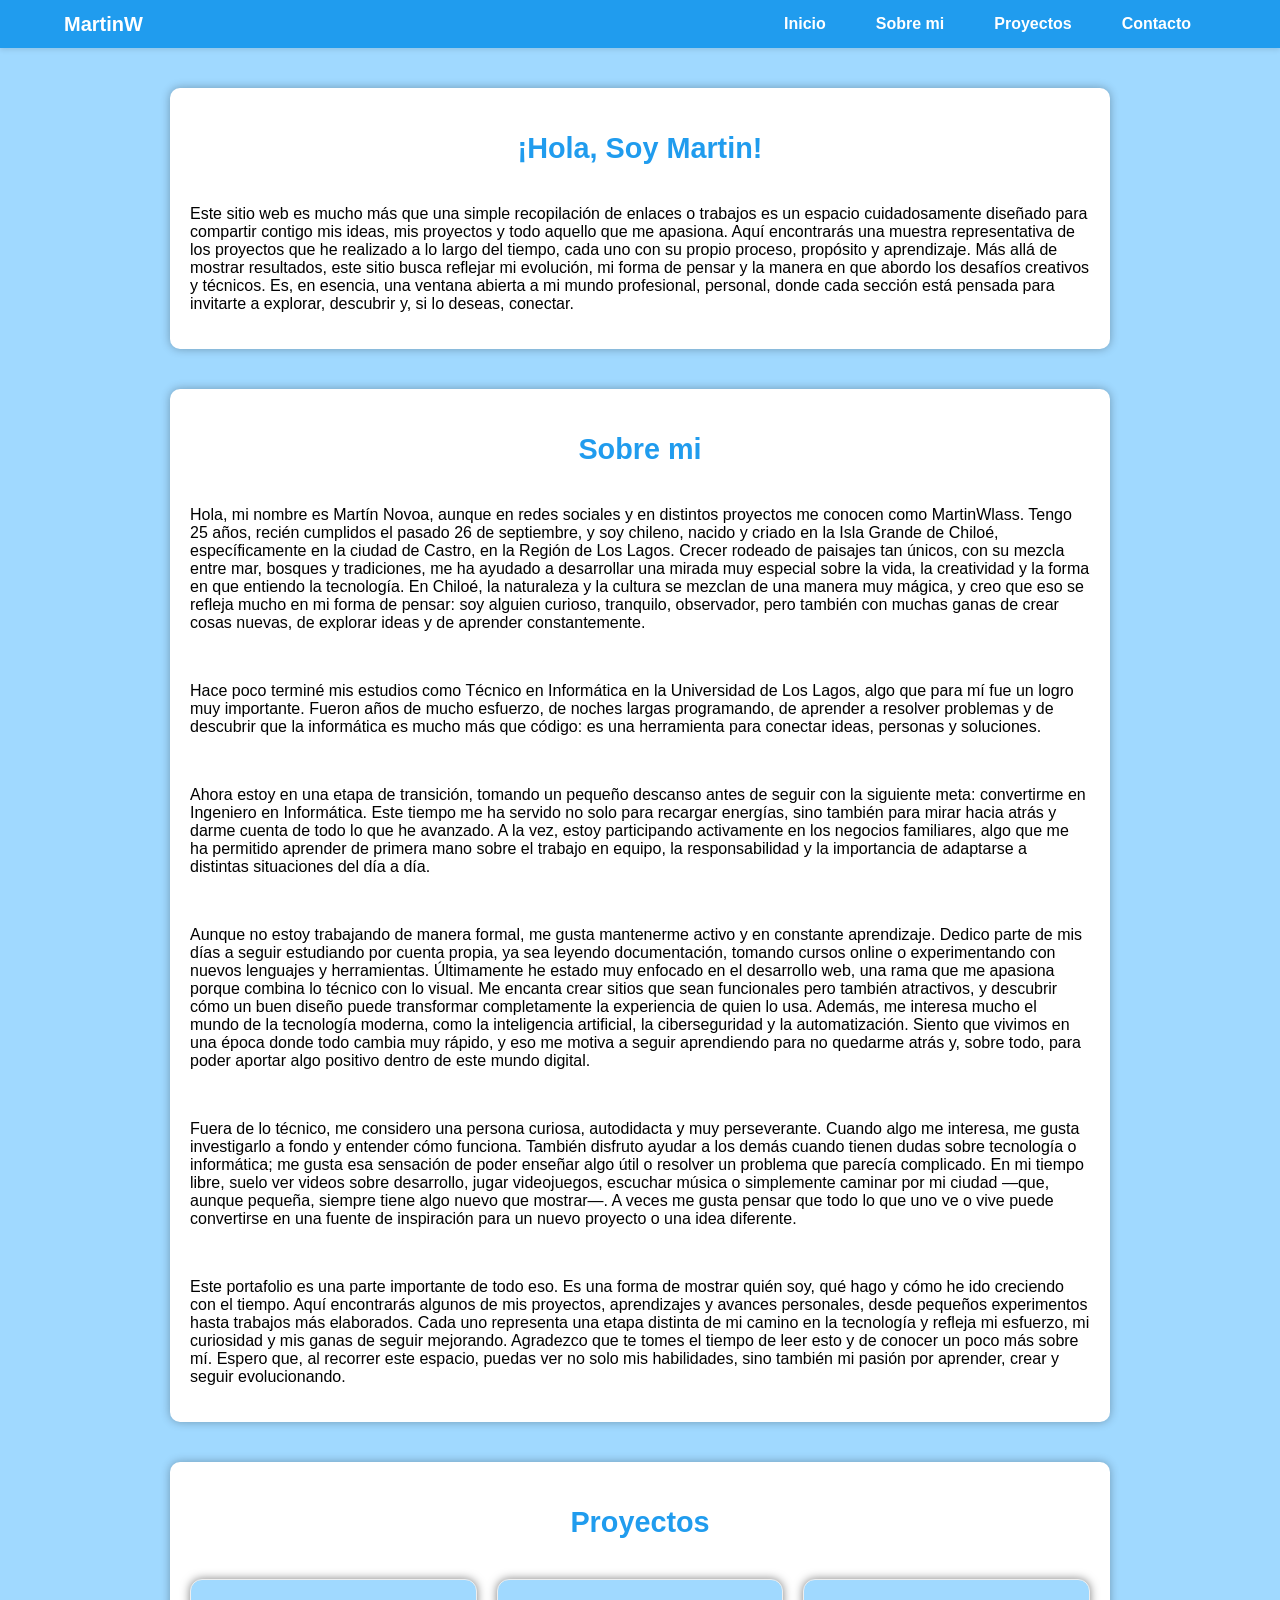
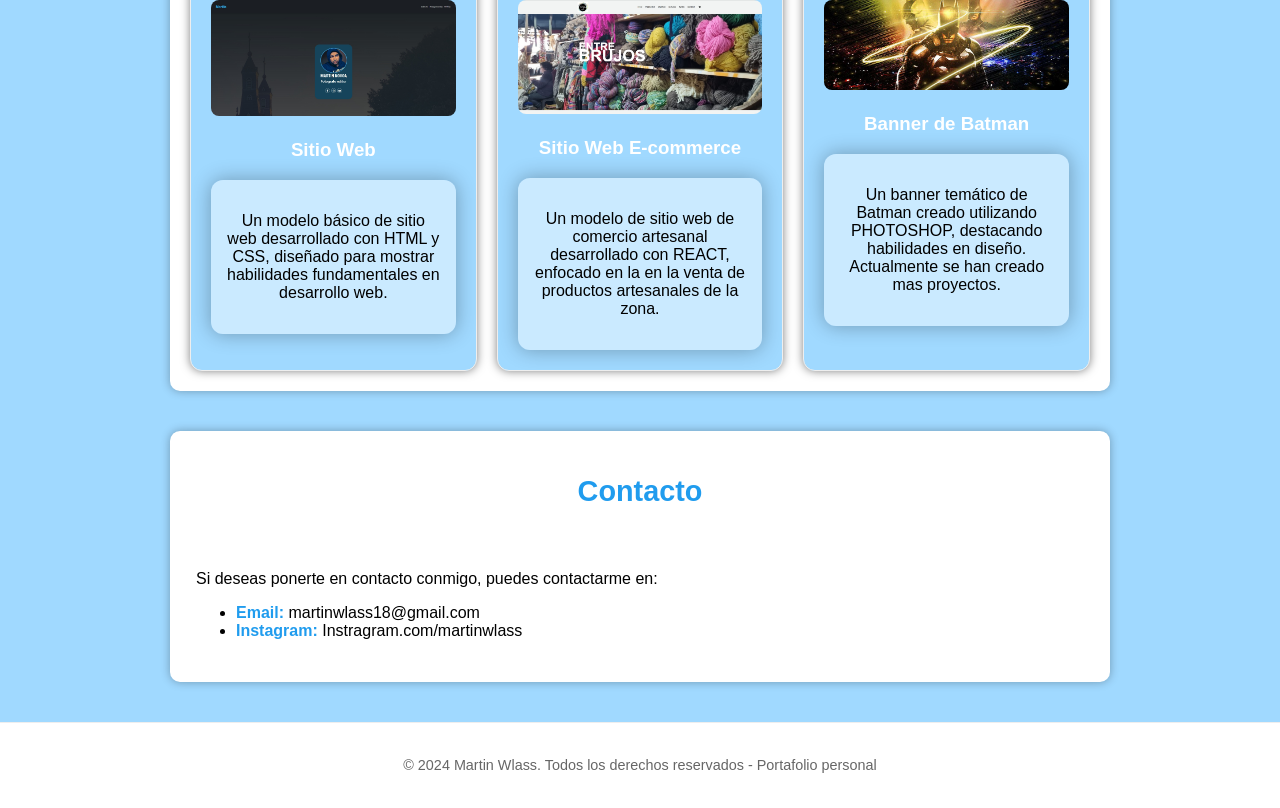
<file: project/portafolio-v1/index.html>
<!DOCTYPE html>
<html lang="es">

<head>
    <meta charset="UTF-8">
    <meta name="viewport" content="width=device-width, initial-scale=1.0">
    <meta name="description"
        content="Portafolio web de MartinW, desarrollador en formación especializado en HTML, CSS y desarrollo web.">
    <title>Portafolio Web</title>
    <link rel="stylesheet" href="./assets/css/style.css">
    <link rel="icon" type="image/png" href="/assets/image/favicon.png">
</head>

<body>
    <!-- Barra de navegacion -->
    <header>
        <nav>
            <h1>MartinW</h1>
            <ul class="menu">
                <li><a href="#inicio">Inicio</a></li>
                <li><a href="#sobremi">Sobre mi</a></li>
                <li><a href="#proyectos">Proyectos</a></li>
                <li><a href="#contacto">Contacto</a></li>
            </ul>
        </nav>
    </header>
    <!-- Sección de inicio -->
    <main>
        <section id="inicio">
            <h2>¡Hola, Soy Martin!</h2>
            <p>Este sitio web es mucho más que una simple recopilación de enlaces o trabajos es un espacio
                cuidadosamente
                diseñado para compartir contigo mis ideas, mis proyectos y todo aquello que me apasiona. Aquí
                encontrarás
                una muestra representativa de los proyectos que he realizado a lo largo del tiempo, cada uno con su
                propio
                proceso, propósito y aprendizaje. Más allá de mostrar resultados, este sitio busca reflejar mi
                evolución, mi
                forma de pensar y la manera en que abordo los desafíos creativos y técnicos. Es, en esencia, una ventana
                abierta a mi mundo profesional, personal, donde cada sección está pensada para invitarte a explorar,
                descubrir y, si lo deseas, conectar.</p>
        </section>
        <!-- Sección sobre mi -->
        <section id="sobremi">
            <h2>Sobre mi</h2>
            <p>Hola, mi nombre es Martín Novoa, aunque en redes sociales y en distintos proyectos me conocen como
                MartinWlass. Tengo 25 años, recién cumplidos el pasado 26 de septiembre, y soy chileno, nacido y criado
                en
                la Isla Grande de Chiloé, específicamente en la ciudad de Castro, en la Región de Los Lagos. Crecer
                rodeado
                de paisajes tan únicos, con su mezcla entre mar, bosques y tradiciones, me ha ayudado a desarrollar una
                mirada muy especial sobre la vida, la creatividad y la forma en que entiendo la tecnología.
                En Chiloé, la naturaleza y la cultura se mezclan de una manera muy mágica, y creo que eso se refleja
                mucho
                en mi forma de pensar: soy alguien curioso, tranquilo, observador, pero también con muchas ganas de
                crear
                cosas nuevas, de explorar ideas y de aprender constantemente.</p>
            <br>
            <p>Hace poco terminé mis estudios como Técnico en Informática en la Universidad de Los Lagos, algo que para
                mí
                fue un logro muy importante. Fueron años de mucho esfuerzo, de noches largas programando, de aprender a
                resolver problemas y de descubrir que la informática es mucho más que código: es una herramienta para
                conectar ideas, personas y soluciones.</p>
            <br>
            <p>Ahora estoy en una etapa de transición, tomando un pequeño descanso antes de seguir con la siguiente
                meta:
                convertirme en Ingeniero en Informática. Este tiempo me ha servido no solo para recargar energías, sino
                también para mirar hacia atrás y darme cuenta de todo lo que he avanzado. A la vez, estoy participando
                activamente en los negocios familiares, algo que me ha permitido aprender de primera mano sobre el
                trabajo
                en equipo, la responsabilidad y la importancia de adaptarse a distintas situaciones del día a día.
            </p>
            <br>
            <p>Aunque no estoy trabajando de manera formal, me gusta mantenerme activo y en constante aprendizaje.
                Dedico
                parte de mis días a seguir estudiando por cuenta propia, ya sea leyendo documentación, tomando cursos
                online
                o experimentando con nuevos lenguajes y herramientas. Últimamente he estado muy enfocado en el
                desarrollo
                web, una rama que me apasiona porque combina lo técnico con lo visual. Me encanta crear sitios que sean
                funcionales pero también atractivos, y descubrir cómo un buen diseño puede transformar completamente la
                experiencia de quien lo usa.
                Además, me interesa mucho el mundo de la tecnología moderna, como la inteligencia artificial, la
                ciberseguridad y la automatización. Siento que vivimos en una época donde todo cambia muy rápido, y eso
                me
                motiva a seguir aprendiendo para no quedarme atrás y, sobre todo, para poder aportar algo positivo
                dentro de
                este mundo digital.
            </p>
            <br>
            <p>
                Fuera de lo técnico, me considero una persona curiosa, autodidacta y muy perseverante. Cuando algo me
                interesa, me gusta investigarlo a fondo y entender cómo funciona. También disfruto ayudar a los demás
                cuando
                tienen dudas sobre tecnología o informática; me gusta esa sensación de poder enseñar algo útil o
                resolver un
                problema que parecía complicado.
                En mi tiempo libre, suelo ver videos sobre desarrollo, jugar videojuegos, escuchar música o simplemente
                caminar por mi ciudad —que, aunque pequeña, siempre tiene algo nuevo que mostrar—. A veces me gusta
                pensar
                que todo lo que uno ve o vive puede convertirse en una fuente de inspiración para un nuevo proyecto o
                una
                idea diferente.
            </p>
            <br>
            <p>
                Este portafolio es una parte importante de todo eso. Es una forma de mostrar quién soy, qué hago y cómo
                he
                ido creciendo con el tiempo. Aquí encontrarás algunos de mis proyectos, aprendizajes y avances
                personales,
                desde pequeños experimentos hasta trabajos más elaborados. Cada uno representa una etapa distinta de mi
                camino en la tecnología y refleja mi esfuerzo, mi curiosidad y mis ganas de seguir mejorando.
                Agradezco que te tomes el tiempo de leer esto y de conocer un poco más sobre mí. Espero que, al recorrer
                este espacio, puedas ver no solo mis habilidades, sino también mi pasión por aprender, crear y seguir
                evolucionando.
            </p>
        </section>
        <!-- Sección de proyectos -->
        <section id="proyectos">
            <h2>Proyectos</h2>
            <div class="grid-proyectos"> <!-- Tarjeta de proyectos -->
                <article class="card">
                    <img src="assets/image/webmodelo.jpg" alt="Proyecto 1">
                    <h3><a href="index2.html" target="_blank">Sitio Web</a></h3>
                    <div class="descripcion-card">
                        <p>Un modelo básico de sitio web desarrollado con HTML y CSS, diseñado para mostrar habilidades
                            fundamentales en desarrollo web.</p>
                    </div>
                </article>
                <article class="card">
                    <img src="assets/image/webmodelo2.jpg" alt="Proyecto 2">
                    <h3>Sitio Web E-commerce</h3>
                    <div class="descripcion-card">
                        <p>Un modelo de sitio web de comercio artesanal desarrollado con REACT, enfocado en la
                            en la venta de productos artesanales de la zona.</p>
                    </div>
                </article>
                <article class="card">
                    <img src="assets/image/batman.jpg" alt="Proyecto 3">
                    <h3>Banner de Batman</h3>
                    <div class="descripcion-card">
                        <p>Un banner temático de Batman creado utilizando PHOTOSHOP, destacando habilidades en diseño.
                            Actualmente se han creado mas proyectos.</p>
                    </div>
                </article>
            </div>
        </section>
        <!-- Contacto -->
        <section id="contacto">
            <h2>Contacto</h2>
            <div class="contenedor">
                <p>Si deseas ponerte en contacto conmigo, puedes contactarme en:</p>
                <ul>
                    <li><strong>Email:</strong> martinwlass18@gmail.com</li>
                    <li><strong>Instagram:</strong><a href="#" aria-label="Perfil de Instagram de MartinWlass">
                            Instragram.com/martinwlass</a></li>
                </ul>
            </div>
        </section>
    </main>
    <footer>
        <p>&copy; 2024 Martin Wlass. Todos los derechos reservados - Portafolio personal</p>
    </footer>
</body>

</html>
</file>
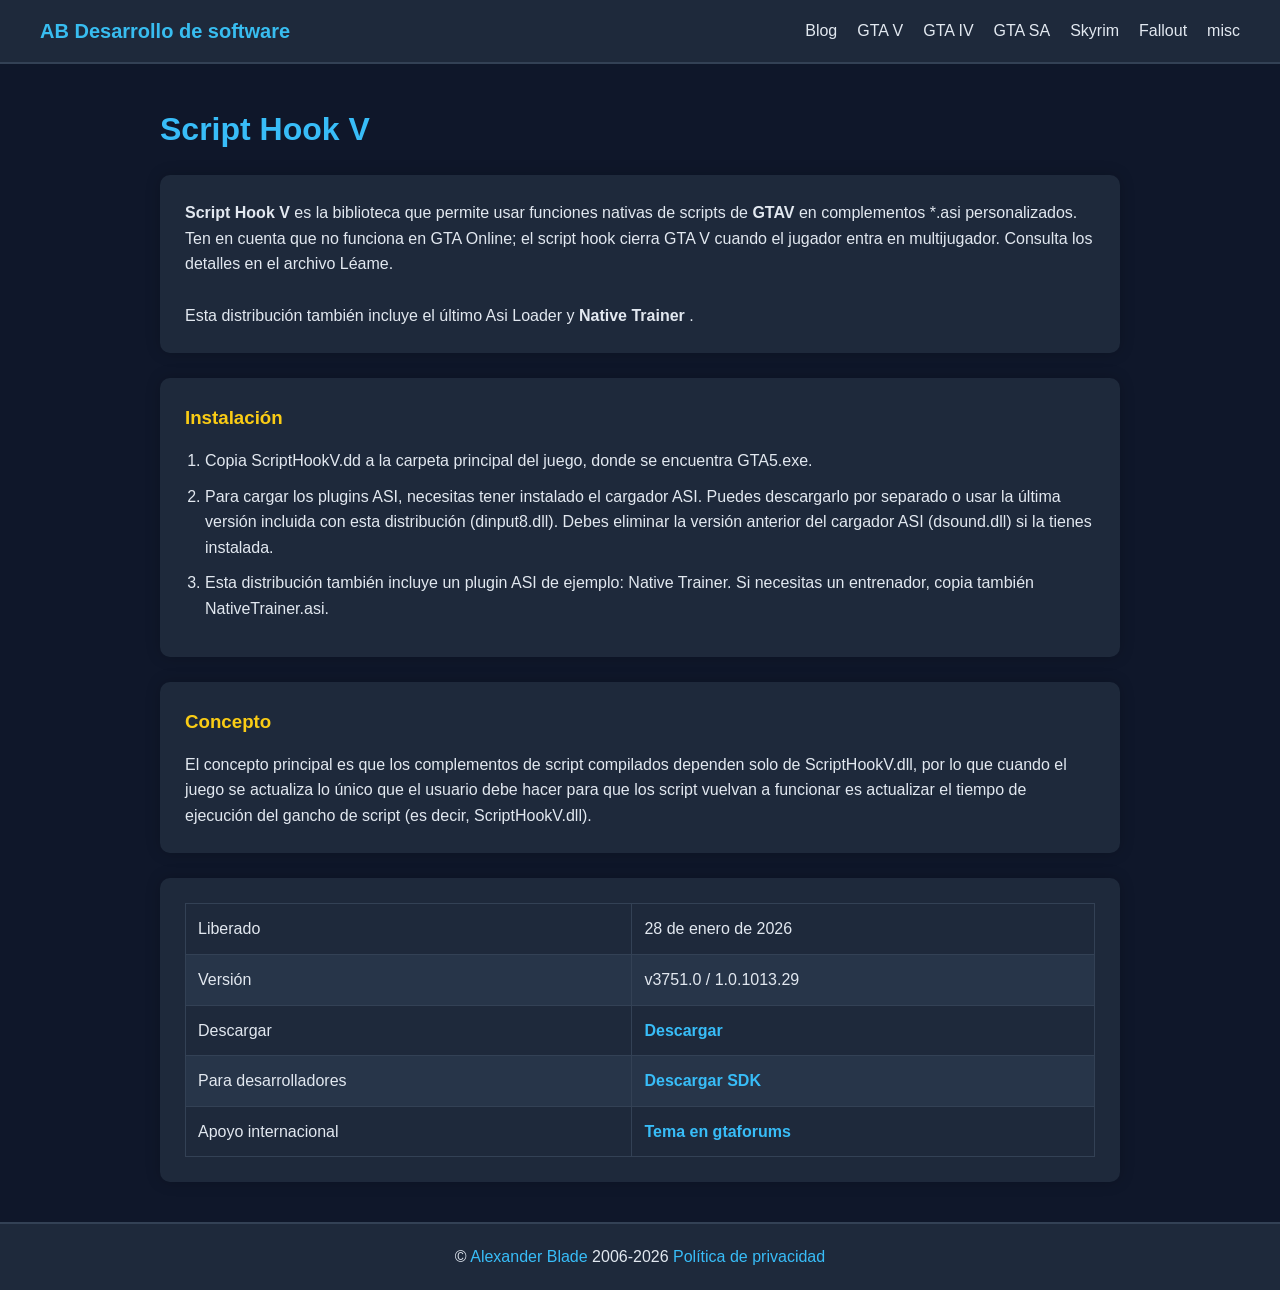
<file: project/script-hook/index.html>
<!DOCTYPE html>
<html lang="es">

<head>
    <meta charset="UTF-8">
    <meta name="viewport" content="width=device-width, initial-scale=1.0">
    <title>Script Hook V</title>
    <link rel="stylesheet" href="assets/css/style.css">
</head>

<body>
    <header>
        <div class="logo">
            <a href="#">
                <h1>AB Desarrollo de software</h1>
            </a>
        </div>
        <nav class="nav">
            <ul>
                <li><a href="#">Blog</a></li>
                <li><a href="#">GTA V</a></li>
                <li><a href="#">GTA IV</a></li>
                <li><a href="#">GTA SA</a></li>
                <li><a href="#">Skyrim</a></li>
                <li><a href="#">Fallout</a></li>
                <li><a href="#">misc</a></li>
            </ul>
        </nav>
    </header>
    <main>
        <h2>Script Hook V</h2>
        <section class="introduccion">
            <strong>Script Hook V</strong> es la biblioteca que permite usar funciones nativas de scripts de
            <strong>GTAV</strong> en
            complementos *.asi
            personalizados. Ten en cuenta que no funciona en GTA Online; el script hook cierra GTA V cuando el jugador
            entra en multijugador. Consulta los detalles en el archivo Léame.
            <br>
            <br>
            Esta distribución también incluye el último <stron>Asi Loader</stron> y <strong>Native Trainer</strong> .
        </section>

        <section class="instalacion">
            <h3>Instalación</h3>
            <ol>
                <li>Copia ScriptHookV.dd a la carpeta principal del juego, donde se encuentra GTA5.exe.</li>
                <li>Para cargar los plugins ASI, necesitas tener instalado el cargador ASI. Puedes descargarlo por
                    separado o usar la última versión incluida con esta distribución (dinput8.dll). Debes eliminar la
                    versión anterior del cargador ASI (dsound.dll) si la tienes instalada.</li>
                <li>Esta distribución también incluye un plugin ASI de ejemplo: Native Trainer. Si necesitas un
                    entrenador, copia también NativeTrainer.asi.</li>
            </ol>
        </section>
        <section class="concepto">
            <h3>Concepto</h3>
            <p>El concepto principal es que los complementos de script compilados dependen solo de ScriptHookV.dll, por
                lo que cuando el juego se actualiza lo único que el usuario debe hacer para que los script vuelvan a
                funcionar es actualizar el tiempo de ejecución del gancho de script (es decir, ScriptHookV.dll).</p>
        </section>
        <section class="tabla">
            <table border="1">
                <tr>
                    <td>Liberado</td>
                    <td>28 de enero de 2026</td>
                </tr>
                <tr>
                    <td>Versión</td>
                    <td>v3751.0 / 1.0.1013.29</td>
                </tr>
                <tr>
                    <td>Descargar</td>
                    <td><a href="#">Descargar</a></td>
                </tr>
                <tr>
                    <td>Para desarrolladores</td>
                    <td><a href="#"> Descargar SDK</a></td>
                </tr>
                <tr>
                    <td>Apoyo internacional</td>
                    <td><a href="#">Tema en gtaforums</a></td>
                </tr>
            </table>
        </section>
    </main>
    <footer>
        <p>&copy; <a href="#">Alexander Blade</a> 2006-2026 <a href="#">Política de privacidad</a></p>
    </footer>
</body>

</html>
</file>
<file: css/style.css>
:root {
  --bg: #0f172a;
  --card: #1e293b;
  --primary: #38bdf8;
  --secondary: #22c55e;
  --text: #e5e7eb;
  --muted: #94a3b8;
}

/* RESET GENERAL */
* {
  margin: 0;
  padding: 0;
  box-sizing: border-box;
}

html {
  scroll-behavior: smooth;
}

body {
  background-color: var(--bg);
  color: var(--text);
  font-family: Arial, sans-serif;
  line-height: 1.5;
}

img {
  max-width: 100%;
  display: block;
}

/* HEADER / NAV */
.header {
  background-color: rgba(15, 23, 42, 0.95);
  position: sticky;
  top: 0;
  z-index: 1000;
  border-bottom: 1px solid rgba(56, 189, 248, 0.15);
}

.nav {
  width: min(1100px, 100%);
  margin: 0 auto;
  padding: 16px 20px;
  display: flex;
  justify-content: space-between;
  align-items: center;
  position: relative;
}

.logo {
  color: var(--primary);
  text-decoration: none;
  font-size: 1.3rem;
  font-weight: 700;
}

.menu-btn {
  display: none;
  background: transparent;
  border: 1px solid var(--primary);
  color: var(--primary);
  font-size: 1.8rem;
  line-height: 1;
  padding: 7px 11px;
  border-radius: 8px;
  cursor: pointer;
}

.nav-list {
  list-style: none;
  display: flex;
  align-items: center;
  gap: 12px;
}

.nav-link {
  color: var(--text);
  text-decoration: none;
  font-weight: 700;
  font-size: 1rem;
  padding: 8px 14px;
  border-radius: 8px;
  transition: background-color 0.3s ease, color 0.3s ease, transform 0.3s ease;
}

.nav-link:hover {
  color: var(--primary);
  background-color: rgba(56, 189, 248, 0.1);
  transform: translateY(-2px);
}

/* SECCIONES */
section {
  scroll-margin-top: 90px;
}

.section-inicio,
.section-sobremi,
.section-proyectos,
.section-habilidades,
.section-contacto {
  min-height: 100vh;
  padding: 80px 20px;
  display: flex;
  flex-direction: column;
  justify-content: center;
  align-items: center;
  text-align: center;
}

.inicio-title,
.sobremi-title,
.proyectos-title,
.habilidades-title,
.contacto-title {
  color: var(--primary);
  margin-bottom: 22px;
  line-height: 1.1;
}

.inicio-title {
  font-size: clamp(2rem, 5vw, 3rem);
}

.inicio-description {
  max-width: 700px;
  font-size: clamp(1rem, 2.5vw, 1.25rem);
  color: var(--muted);
}

/* SOBRE MÍ */
.sobremi-title,
.proyectos-title,
.habilidades-title,
.contacto-title {
  font-size: clamp(2rem, 4vw, 3rem);
}

.sobremi-container {
  width: min(1000px, 100%);
  display: flex;
  align-items: center;
  gap: 32px;
}

.sobremi-content {
  flex: 1;
}

.sobremi-description {
  background-color: var(--card);
  color: var(--text);
  padding: 22px;
  border-radius: 12px;
  line-height: 1.7;
  text-align: left;
  box-shadow: 0 10px 25px rgba(0, 0, 0, 0.25);
}

.sobremi-image {
  flex: 0 0 280px;
  display: flex;
  justify-content: center;
}

.sobremi-image img {
  width: 280px;
  height: 280px;
  object-fit: cover;
  border-radius: 20px;
  border: 5px solid var(--primary);
  background-color: var(--card);
  box-shadow: 0 10px 25px rgba(0, 0, 0, 0.35);
}

/* PROYECTOS */
.proyectos-container {
  width: min(1000px, 100%);
  display: grid;
  grid-template-columns: repeat(3, 1fr);
  gap: 22px;
}

.proyecto-card {
  background-color: var(--card);
  border-radius: 12px;
  overflow: hidden;
  border-left: 4px solid var(--primary);
  box-shadow: 0 10px 25px rgba(0, 0, 0, 0.35);
  transition: transform 0.3s ease, box-shadow 0.3s ease;
}

.proyecto-card:hover {
  transform: translateY(-6px);
  box-shadow: 0 12px 30px rgba(56, 189, 248, 0.25);
}

.proyecto-imagen {
  width: 100%;
  height: 200px;
  overflow: hidden;
}

.proyecto-imagen img {
  width: 100%;
  height: 100%;
  object-fit: cover;
  transition: transform 0.3s ease;
}

.proyecto-card:hover .proyecto-imagen img {
  transform: scale(1.05);
}

.proyecto-contenido {
  padding: 22px;
}

.proyecto-titulo {
  color: var(--primary);
  font-size: 1.4rem;
  margin-bottom: 10px;
}

.proyecto-descripcion {
  color: var(--muted);
  margin-bottom: 18px;
}

.proyecto-link {
  display: inline-block;
  background-color: var(--primary);
  color: var(--bg);
  padding: 10px 18px;
  border-radius: 8px;
  text-decoration: none;
  font-weight: 700;
  transition: background-color 0.3s ease, transform 0.3s ease;
}

.proyecto-link:hover {
  background-color: var(--secondary);
  transform: translateY(-2px);
}

/* HABILIDADES */
.habilidades-container {
  width: min(900px, 100%);
  display: flex;
  flex-wrap: wrap;
  justify-content: center;
  gap: 12px;
}

.habilidad-badge {
  background-color: var(--card);
  color: var(--text);
  padding: 10px 18px;
  border: 1px solid var(--primary);
  border-radius: 8px;
  font-weight: 700;
  transition: background-color 0.3s ease, color 0.3s ease, transform 0.3s ease;
}

.habilidad-badge:hover {
  background-color: var(--primary);
  color: var(--bg);
  transform: translateY(-2px);
}

/* CONTACTO */
.contacto-content {
  color: var(--muted);
  font-size: clamp(1rem, 2.5vw, 1.25rem);
}

/* BOTONES */
.btn-siguiente,
.btn-inicio {
  display: inline-block;
  background-color: var(--primary);
  color: var(--bg);
  padding: 13px 28px;
  border-radius: 50px;
  text-decoration: none;
  font-weight: 700;
  margin-top: 32px;
  transition: background-color 0.3s ease, transform 0.3s ease, box-shadow 0.3s ease;
}

.btn-siguiente:hover,
.btn-inicio:hover {
  background-color: var(--secondary);
  transform: translateY(-3px);
  box-shadow: 0 6px 12px rgba(0, 0, 0, 0.25);
}

/* FOOTER */
.footer {
  background-color: var(--card);
  color: var(--muted);
  text-align: center;
  padding: 30px 20px;
}

/* TABLET */
@media (max-width: 900px) {
  .sobremi-container {
    flex-direction: column-reverse;
  }

  .proyectos-container {
    grid-template-columns: repeat(2, 1fr);
  }
}

/* CELULAR */
@media (max-width: 768px) {
  .nav {
    padding: 14px 16px;
  }

  .menu-btn {
    display: inline-block;
  }

  .nav-list {
    position: absolute;
    top: 100%;
    left: 0;
    width: 100%;
    background-color: var(--card);
    display: flex;
    flex-direction: column;
    align-items: center;
    gap: 0;
    padding: 0;
    max-height: 0;
    overflow: hidden;
    border-bottom: 1px solid rgba(56, 189, 248, 0.2);
    transition: max-height 0.3s ease, padding 0.3s ease;
  }

  .nav-list.active {
    max-height: 360px;
    padding: 16px 0;
  }

  .nav-item {
    width: 100%;
    text-align: center;
  }

  .nav-link {
    display: block;
    width: 100%;
    padding: 14px 20px;
    font-size: 1rem;
  }

  .section-inicio,
  .section-sobremi,
  .section-proyectos,
  .section-habilidades,
  .section-contacto {
    min-height: auto;
    padding: 70px 16px;
  }

  .sobremi-description {
    font-size: 0.95rem;
  }

  .sobremi-image {
    flex-basis: auto;
  }

  .sobremi-image img {
    width: 220px;
    height: 220px;
  }

  .proyectos-container {
    grid-template-columns: 1fr;
  }

  .proyecto-imagen {
    height: 180px;
  }

  .btn-siguiente,
  .btn-inicio {
    width: min(100%, 320px);
    text-align: center;
    padding: 12px 20px;
  }

  .footer {
    font-size: 0.95rem;
  }
}

/* CELULAR PEQUEÑO */
@media (max-width: 380px) {
  .logo {
    font-size: 1.05rem;
  }

  .menu-btn {
    font-size: 1.5rem;
  }

  .proyecto-imagen {
    height: 150px;
  }
}
</file>
<file: assets/css/style.css>
:root {
  --bg: #0f172a;
  --card: #1e293b;
  --primary: #38bdf8;
  --secondary: #22c55e;
  --text: #e5e7eb;
  --muted: #94a3b8;
}

/* RESET GENERAL */
* {
  margin: 0;
  padding: 0;
  box-sizing: border-box;
}

html {
  scroll-behavior: smooth;
}

body {
  background-color: var(--bg);
  color: var(--text);
  font-family: Arial, sans-serif;
  line-height: 1.5;
}

img {
  max-width: 100%;
  display: block;
}

/* HEADER / NAV */
.header {
  background-color: rgba(15, 23, 42, 0.95);
  position: sticky;
  top: 0;
  z-index: 1000;
  border-bottom: 1px solid rgba(56, 189, 248, 0.15);
}

.nav {
  width: min(1100px, 100%);
  margin: 0 auto;
  padding: 16px 20px;
  display: flex;
  justify-content: space-between;
  align-items: center;
  position: relative;
}

.logo {
  color: var(--primary);
  text-decoration: none;
  font-size: 1.3rem;
  font-weight: 700;
}

.menu-btn {
  display: none;
  background: transparent;
  border: 1px solid var(--primary);
  color: var(--primary);
  font-size: 1.8rem;
  line-height: 1;
  padding: 7px 11px;
  border-radius: 8px;
  cursor: pointer;
}

.nav-list {
  list-style: none;
  display: flex;
  align-items: center;
  gap: 12px;
}

.nav-link {
  color: var(--text);
  text-decoration: none;
  font-weight: 700;
  font-size: 1rem;
  padding: 8px 14px;
  border-radius: 8px;
  transition: background-color 0.3s ease, color 0.3s ease, transform 0.3s ease;
}

.nav-link:hover {
  color: var(--primary);
  background-color: rgba(56, 189, 248, 0.1);
  transform: translateY(-2px);
}

/* SECCIONES */
section {
  scroll-margin-top: 90px;
}

.section-inicio,
.section-sobremi,
.section-proyectos,
.section-habilidades,
.section-contacto {
  min-height: 100vh;
  padding: 80px 20px;
  display: flex;
  flex-direction: column;
  justify-content: center;
  align-items: center;
  text-align: center;
}

.inicio-title,
.sobremi-title,
.proyectos-title,
.habilidades-title,
.contacto-title {
  color: var(--primary);
  margin-bottom: 22px;
  line-height: 1.1;
}

.inicio-title {
  font-size: clamp(2rem, 5vw, 3rem);
}

.inicio-description {
  max-width: 700px;
  font-size: clamp(1rem, 2.5vw, 1.25rem);
  color: var(--muted);
}

/* SOBRE MÍ */
.sobremi-title,
.proyectos-title,
.habilidades-title,
.contacto-title {
  font-size: clamp(2rem, 4vw, 3rem);
}

.sobremi-container {
  width: min(1000px, 100%);
  display: flex;
  align-items: center;
  gap: 32px;
}

.sobremi-content {
  flex: 1;
}

.sobremi-description {
  background-color: var(--card);
  color: var(--text);
  padding: 22px;
  border-radius: 12px;
  line-height: 1.7;
  text-align: left;
  box-shadow: 0 10px 25px rgba(0, 0, 0, 0.25);
}

.sobremi-image {
  flex: 0 0 280px;
  display: flex;
  justify-content: center;
}

.sobremi-image img {
  width: 280px;
  height: 280px;
  object-fit: cover;
  border-radius: 20px;
  border: 5px solid var(--primary);
  background-color: var(--card);
  box-shadow: 0 10px 25px rgba(0, 0, 0, 0.35);
}

/* PROYECTOS */
.proyectos-container {
  width: min(1000px, 100%);
  display: grid;
  grid-template-columns: repeat(3, 1fr);
  gap: 22px;
}

.proyecto-card {
  background-color: var(--card);
  border-radius: 12px;
  overflow: hidden;
  border-left: 4px solid var(--primary);
  box-shadow: 0 10px 25px rgba(0, 0, 0, 0.35);
  transition: transform 0.3s ease, box-shadow 0.3s ease;
}

.proyecto-card:hover {
  transform: translateY(-6px);
  box-shadow: 0 12px 30px rgba(56, 189, 248, 0.25);
}

.proyecto-imagen {
  width: 100%;
  height: 200px;
  overflow: hidden;
}

.proyecto-imagen img {
  width: 100%;
  height: 100%;
  object-fit: cover;
  transition: transform 0.3s ease;
}

.proyecto-card:hover .proyecto-imagen img {
  transform: scale(1.05);
}

.proyecto-contenido {
  padding: 22px;
}

.proyecto-titulo {
  color: var(--primary);
  font-size: 1.4rem;
  margin-bottom: 10px;
}

.proyecto-descripcion {
  color: var(--muted);
  margin-bottom: 18px;
}

.proyecto-link {
  display: inline-block;
  background-color: var(--primary);
  color: var(--bg);
  padding: 10px 18px;
  border-radius: 8px;
  text-decoration: none;
  font-weight: 700;
  transition: background-color 0.3s ease, transform 0.3s ease;
}

.proyecto-link:hover {
  background-color: var(--secondary);
  transform: translateY(-2px);
}

/* HABILIDADES */
.habilidades-container {
  width: min(900px, 100%);
  display: flex;
  flex-wrap: wrap;
  justify-content: center;
  gap: 12px;
}

.habilidad-badge {
  background-color: var(--card);
  color: var(--text);
  padding: 10px 18px;
  border: 1px solid var(--primary);
  border-radius: 8px;
  font-weight: 700;
  transition: background-color 0.3s ease, color 0.3s ease, transform 0.3s ease;
}

.habilidad-badge:hover {
  background-color: var(--primary);
  color: var(--bg);
  transform: translateY(-2px);
}

/* CONTACTO */
.contacto-content {
  color: var(--muted);
  font-size: clamp(1rem, 2.5vw, 1.25rem);
}

/* BOTONES */
.btn-siguiente,
.btn-inicio {
  display: inline-block;
  background-color: var(--primary);
  color: var(--bg);
  padding: 13px 28px;
  border-radius: 50px;
  text-decoration: none;
  font-weight: 700;
  margin-top: 32px;
  transition: background-color 0.3s ease, transform 0.3s ease, box-shadow 0.3s ease;
}

.btn-siguiente:hover,
.btn-inicio:hover {
  background-color: var(--secondary);
  transform: translateY(-3px);
  box-shadow: 0 6px 12px rgba(0, 0, 0, 0.25);
}

/* FOOTER */
.footer {
  background-color: var(--card);
  color: var(--muted);
  text-align: center;
  padding: 30px 20px;
}

/* TABLET */
@media (max-width: 900px) {
  .sobremi-container {
    flex-direction: column-reverse;
  }

  .proyectos-container {
    grid-template-columns: repeat(2, 1fr);
  }
}

/* CELULAR */
@media (max-width: 768px) {
  .nav {
    padding: 14px 16px;
  }

  .menu-btn {
    display: inline-block;
  }

  .nav-list {
    position: absolute;
    top: 100%;
    left: 0;
    width: 100%;
    background-color: var(--card);
    display: flex;
    flex-direction: column;
    align-items: center;
    gap: 0;
    padding: 0;
    max-height: 0;
    overflow: hidden;
    border-bottom: 1px solid rgba(56, 189, 248, 0.2);
    transition: max-height 0.3s ease, padding 0.3s ease;
  }

  .nav-list.active {
    max-height: 360px;
    padding: 16px 0;
  }

  .nav-item {
    width: 100%;
    text-align: center;
  }

  .nav-link {
    display: block;
    width: 100%;
    padding: 14px 20px;
    font-size: 1rem;
  }

  .section-inicio,
  .section-sobremi,
  .section-proyectos,
  .section-habilidades,
  .section-contacto {
    min-height: auto;
    padding: 70px 16px;
  }

  .sobremi-description {
    font-size: 0.95rem;
  }

  .sobremi-image {
    flex-basis: auto;
  }

  .sobremi-image img {
    width: 220px;
    height: 220px;
  }

  .proyectos-container {
    grid-template-columns: 1fr;
  }

  .proyecto-imagen {
    height: 180px;
  }

  .btn-siguiente,
  .btn-inicio {
    width: min(100%, 320px);
    text-align: center;
    padding: 12px 20px;
  }

  .footer {
    font-size: 0.95rem;
  }
}

/* CELULAR PEQUEÑO */
@media (max-width: 380px) {
  .logo {
    font-size: 1.05rem;
  }

  .menu-btn {
    font-size: 1.5rem;
  }

  .proyecto-imagen {
    height: 150px;
  }
}
</file>
<file: project/calendario/assets/css/style.css>
/* RESET */
*{
    margin:0;
    padding:0;
    box-sizing:border-box;
    font-family: Arial, Helvetica, sans-serif;
}

/* SCROLL SUAVE */
html{
    scroll-behavior:smooth;
}

body {
    background-color: #f9f9f9;
}

/* HEADER */
.header{
    position: fixed;
    top:0;
    width:100%;
    background:#222;
    color:white;
    display:flex;
    justify-content:space-between;
    align-items:center;
    padding:15px 20px;
    z-index: 1000;
}

.logo{
    font-size:22px;
}

/* Botón Hamburguesa (oculto en PC) */
.menu-toggle {
    display: none;
    background: none;
    border: none;
    color: white;
    font-size: 28px;
    cursor: pointer;
}

.lista{
    display:flex;
    list-style:none;
    gap:15px;
}

.enlace{
    text-decoration:none;
    color:white;
    font-weight:bold;
    transition:0.3s;
    font-size: 14px;
}

.enlace:hover{
    color:#00bcd4;
}

/* SECCIONES */
section{
    min-height: 100vh;
    display:flex;
    justify-content:center;
    align-items:center;
    padding: 100px 15px 40px 15px; /* Espacio para que el header fijo no tape la tabla */
}

/* TABLA RESPONSIVA */
table{
    border-collapse:collapse;
    width: 100%;
    max-width: 700px;
    background:white;
    box-shadow:0 10px 25px rgba(0,0,0,0.1);
    border-radius:15px;
    overflow:hidden;
}

th{
    background:#333;
    color:white;
    padding:15px;
    font-size:18px;
}

td{
    padding: 10px 12px;
    text-align:center;
    font-size: 14px;
}

tr:nth-child(even){
    background:#f2f2f2;
}

/* COLORES DE CADA DIA */
#lunes{ background:#f5f5f5; }
#martes{ background:#e8f5e9; }
#miercoles{ background:#e3f2fd; }
#jueves{ background:#fff3e0; }
#viernes{ background:#fce4ec; }
#sabado{ background:#f3e5f5; }
#domingo{ background:#e0f7fa; }


/* MEDIA QUERIES PARA CELULARES Y TABLETS (Responsivo) */
@media (max-width: 900px) {
    .menu-toggle {
        display: block; /* Muestra el botón de menú en pantallas medianas y chicas */
    }

    .nav {
        position: absolute;
        top: 100%;
        left: 0;
        width: 100%;
        background: #222;
        flex-direction: column;
        align-items: center;
        max-height: 0;
        overflow: hidden;
        transition: max-height 0.3s ease-in-out;
    }

    .nav.active {
        max-height: 400px; /* Despliega el menú al hacer clic */
        padding-bottom: 15px;
    }

    .lista {
        flex-direction: column;
        align-items: center;
        gap: 12px;
        width: 100%;
    }

    .enlace {
        display: block;
        padding: 5px 0;
        font-size: 16px;
    }

    section {
        padding: 90px 10px 30px 10px;
    }

    td, th {
        font-size: 13px;
        padding: 8px;
    }
}

@media (min-width: 901px) {
    table {
        width: 60%; /* En computadoras la tabla ocupa un ancho más cómodo */
    }
}
</file>
<file: project/portafolio-v1/assets/css/style.css>
/* Estilos Generales */
body {
    font-family: Arial, sans-serif; /* Fuente principal */
    margin: 0; /* Eliminar margen predeterminado */
    padding: 0; /* Eliminar padding predeterminado */
    background-color: #a0d9ff; /* Color de fondo claro */
}

/* Estilo del menu principal */
header {
    background-color: #209CEE; /* Color de fondo oscuro */
    box-shadow: 0 2px 5px rgba(0, 0, 0, 0.1); /* Sombra sutil */
}

nav h1 {
    color: white; /* Color del texto */
    padding: 10px 0; /* Espaciado interno */
    font-size: 20px; /* Tamaño de fuente */
    margin: 0; /* Eliminar margen */
}

nav {
    width: 90%; /* Ancho del nav */
    margin: 0 auto; /* Centrar el nav */
    display: flex; /* Usar flexbox */
    align-items: center; /* Alinear elementos verticalmente */
    justify-content: space-between; /* Espacio entre elementos */
}
/* Estilo de menu de navegador */
.menu {
    list-style: none; /* Eliminar viñetas */
    margin: 0; /* Eliminar margen */
    padding: 0; /* Eliminar padding */
    display: flex; /* Usar flexbox para el menú */
    justify-content: center; /* Centrar elementos del menú */    
}
/* elemento lista */
.menu li {
    position: relative; /* Posicionamiento relativo para submenús */
}

/* Enlace */
.menu a {
    display: block; /* Hacer que el enlace ocupe todo el espacio del li */
    padding: 15px 25px; /* Espaciado interno */
    color: white; /* Color del texto */
    font-size: 16px; /* Tamaño de fuente */
    text-decoration: none; /* Eliminar subrayado */
    font-weight: bold; /* Texto en negrita */
    transition: all 0.3s ease; /* Transición suave para efectos */
}

/* Efecto hover en enlaces */
.menu a:hover {
    color: #a0d9ff; /* Color del texto al pasar el ratón */
    box-shadow: 0 4px 15px rgba(0, 0, 0, 0.2); /* Sombra al pasar el ratón */
}

.menu a:focus {
    outline: 2px solid #a0d9ff;
}
/* Secciones */
section {
    padding: 20px; /* Espaciado interno */
    max-width: 900px; /* Ancho máximo */
    margin: 40px auto; /* Margen superior e inferior */
    width: 100%; /* Ancho de la sección */
    background-color: white; /* Color de fondo blanco */
    border-radius: 10px; /* Bordes redondeados */
    box-shadow: 0 0 10px rgba(0, 0, 0, 0.3); /* Sombra ligera */
}
@media (max-width: 768px) {
    nav {
        flex-direction: column; /* Cambiar a columna en pantallas pequeñas */
    }
    .menu {
        flex-direction: column; /* Cambiar a columna en pantallas pequeñas */
    }

    section {
        margin: 20px auto; /* Reducir margen en pantallas pequeñas */
        padding: 15px; /* Reducir padding en pantallas pequeñas */
    }
}

section h2 {
    text-align: center; /* Centrar el texto */
    color: #209CEE; /* Color del título */
    margin-bottom: 40px; /* Margen inferior */
    font-size: 1.8rem; /* Tamaño de fuente */
}

/* Proyecto */
.grid-proyectos {
    display: grid; /* Usar grid layout */
    grid-template-columns: repeat(auto-fit, minmax(250px, 1fr)); /* Columnas responsivas */
    gap: 20px; /* Espacio entre elementos */
}


.card {
    background-color: #ffffff; /* Color de fondo blanco */
    border: 1px solid #eee; /* Borde ligero */
    border-radius: 12px; /* Bordes redondeados */
    padding: 20px; /* Espaciado interno */
    text-align: center; /* Centrar el texto */
    transition: transform 0.3s ease, box-shadow 0.3s ease; /* Transición suave */
    background-color:#a0d9ff;
    box-shadow: 0 0 10px rgba(0, 0, 0, 0.5); /* Sombra ligera */
}

.card img {
    width: 100%; /* Ancho completo */
    border-radius: 8px; /* bordes redondeados */
    
}
.card h3 {
    color: white; /* texto en color blanco */
}
.card h3 a {
    text-decoration: none;
    color: white;
}

.card:hover {
    transform: translateY(-15px);
}
/* descripcion de card */
.descripcion-card {
    border-radius: 12px; /* bordes redondeados*/
    background-color: #ffffff6f; /* color de fondo */
    box-shadow: 0 0 20px rgba(0, 0, 0, 0.3); /* Sombra ligera */
    padding: 16px 15px; /* Espaciado interno */
    margin-top: 10px; /* Margen superior */
    
}
/* contacto */
.contenedor {
    border-radius: 12px; /* bordes redondeados */
    padding: 6px;
    background-color: #ffffff6f; /* color de fondo */
}

.contenedor strong{
    color: #209CEE;
}


.contenedor a{
    text-decoration: none;
    color: black;
}


/* footer */
footer {
    text-align: center;
    padding: 20px;
    background-color: #fff;
    border-top: 1px solid #eee;
    font-size: 0.9em;
    color: #666;
}
</file>
<file: project/script-hook/assets/css/style.css>
/* Reset */
* {
    margin: 0;
    padding: 0;
    box-sizing: border-box;
}

body {
    font-family: Arial, Helvetica, sans-serif;
    background-color: #0f172a;
    color: #e2e8f0;
    line-height: 1.6;
}

/* Header */
header {
    background-color: #1e293b;
    display: flex;
    justify-content: space-between;
    align-items: center;
    padding: 15px 40px;
    border-bottom: 2px solid #334155;
}

.logo h1 {
    font-size: 20px;
    color: #38bdf0;
}

.logo a {
    text-decoration: none;
}

.nav ul {
    list-style: none;
    display: flex;
    gap: 20px;
}

.nav a {
    text-decoration: none;
    color: #e2e8f0;
    font-weight: 500;
    transition: 0.3s;
}

.nav a:hover {
    color: #38bdf8;
}

/* main */

main {
    max-width: 1000px;
    margin: 40px auto;
    padding: 0 20px;
}

h2 {
    font-size: 32px;
    margin-bottom: 20px;
    color: #38bdf8;
}

section {
    background-color: #1e293b;
    padding: 25px;
    margin-bottom: 25px;
    border-radius: 10px;
    box-shadow: 0 0 15px rgba(0, 0, 0, 0.2);
}

h3 {
    margin-bottom: 15px;
    color: #facc15;
}

/* Listas */

ol {
    padding-left: 20px;
}

ol li {
    margin-bottom: 10px;
}

/* Tabla */

table {
    width: 100%;
    border-collapse: collapse;
}

table td {
    padding: 12px;
    border: 1px solid #334155;
}

table tr:nth-child(even) {
    background-color: #273549;
}

table a {
    color: #38bdf8;
    text-decoration: none;
    font-weight: bold;
}

table a:hover {
    color: #facc15;
}

/* Footer */

footer {
    text-align: center;
    padding: 20px;
    background-color: #1e293b;
    border-top: 2px solid #334155;
    margin-top: 40px;
}

footer a {
    text-decoration: none;
    color: #38bdf8;
}

footer a:hover {
    color: #facc15;
}

/* responsive */
@media (max-width: 768px) {
    header {
        flex-direction: column;
        gap: 15px;
    }

    .nav ul {
        flex-wrap: wrap;
        justify-content: center;
    }
}
</file>
